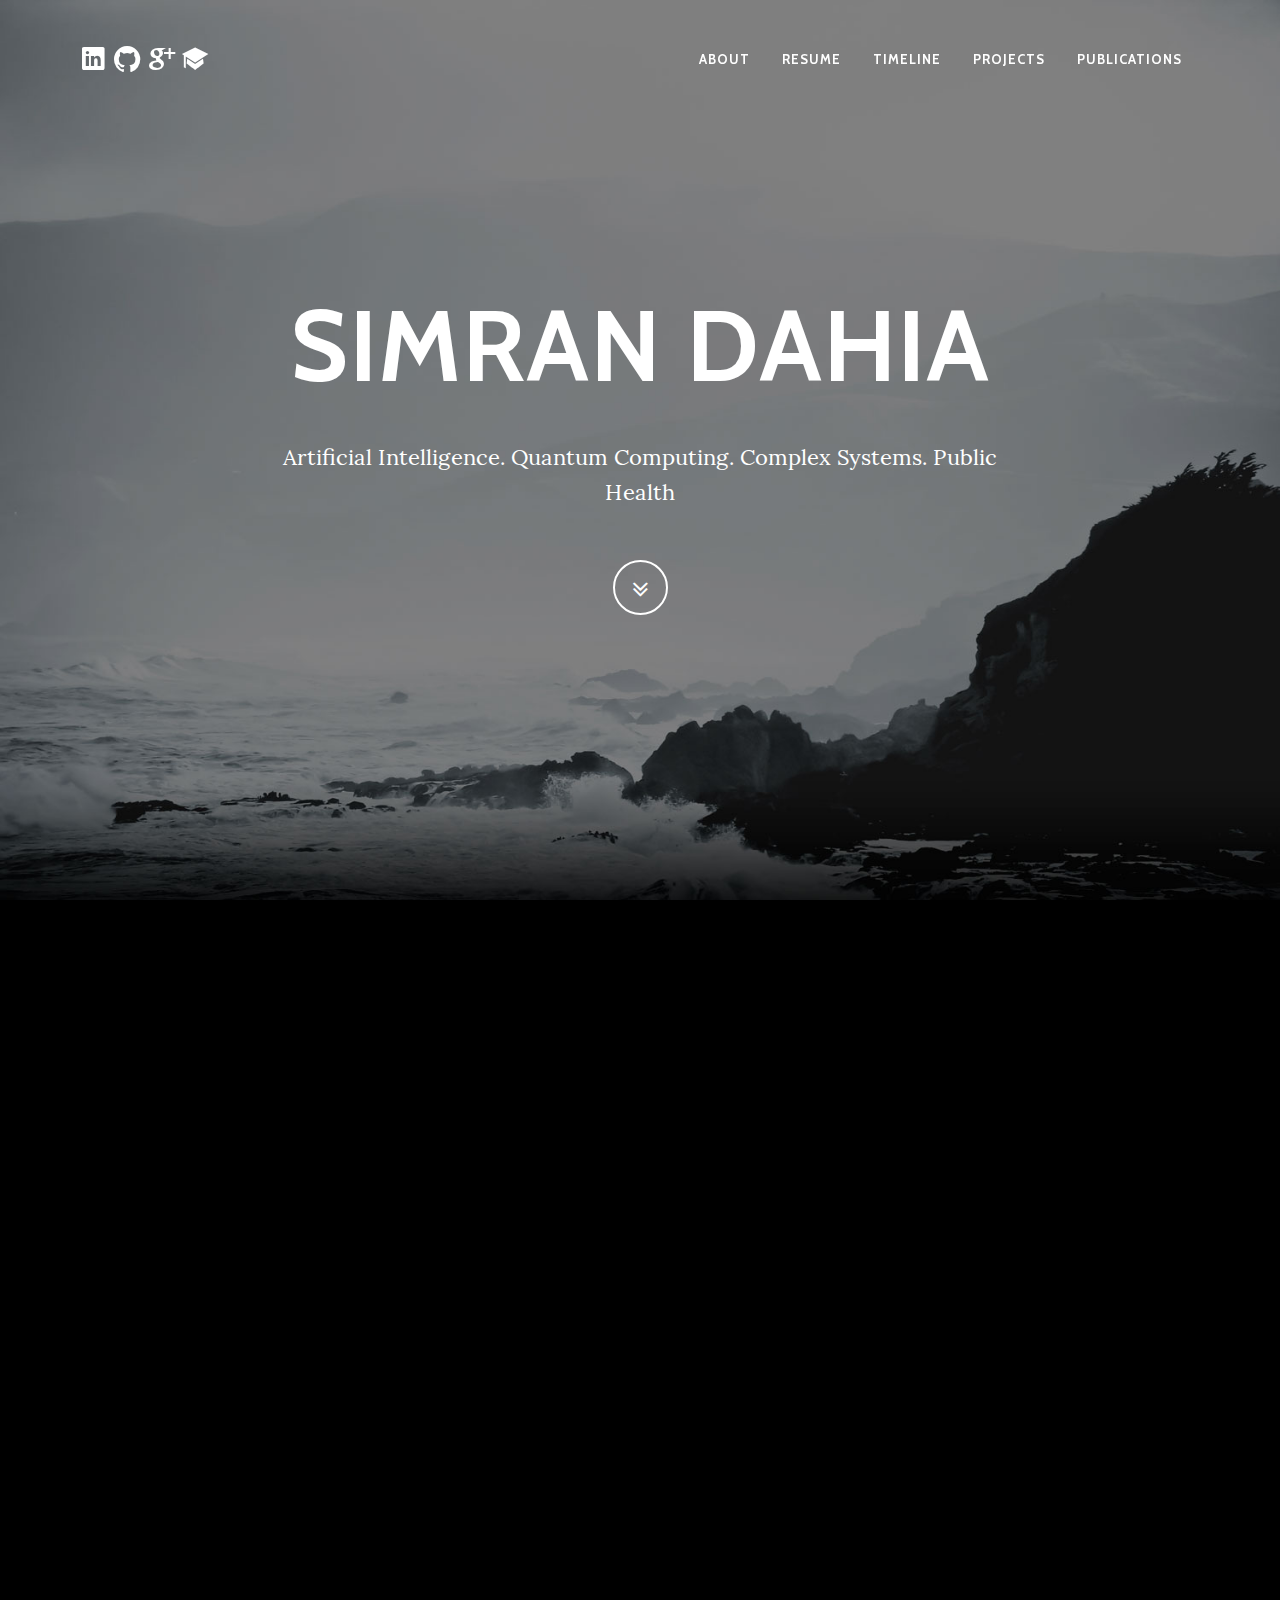
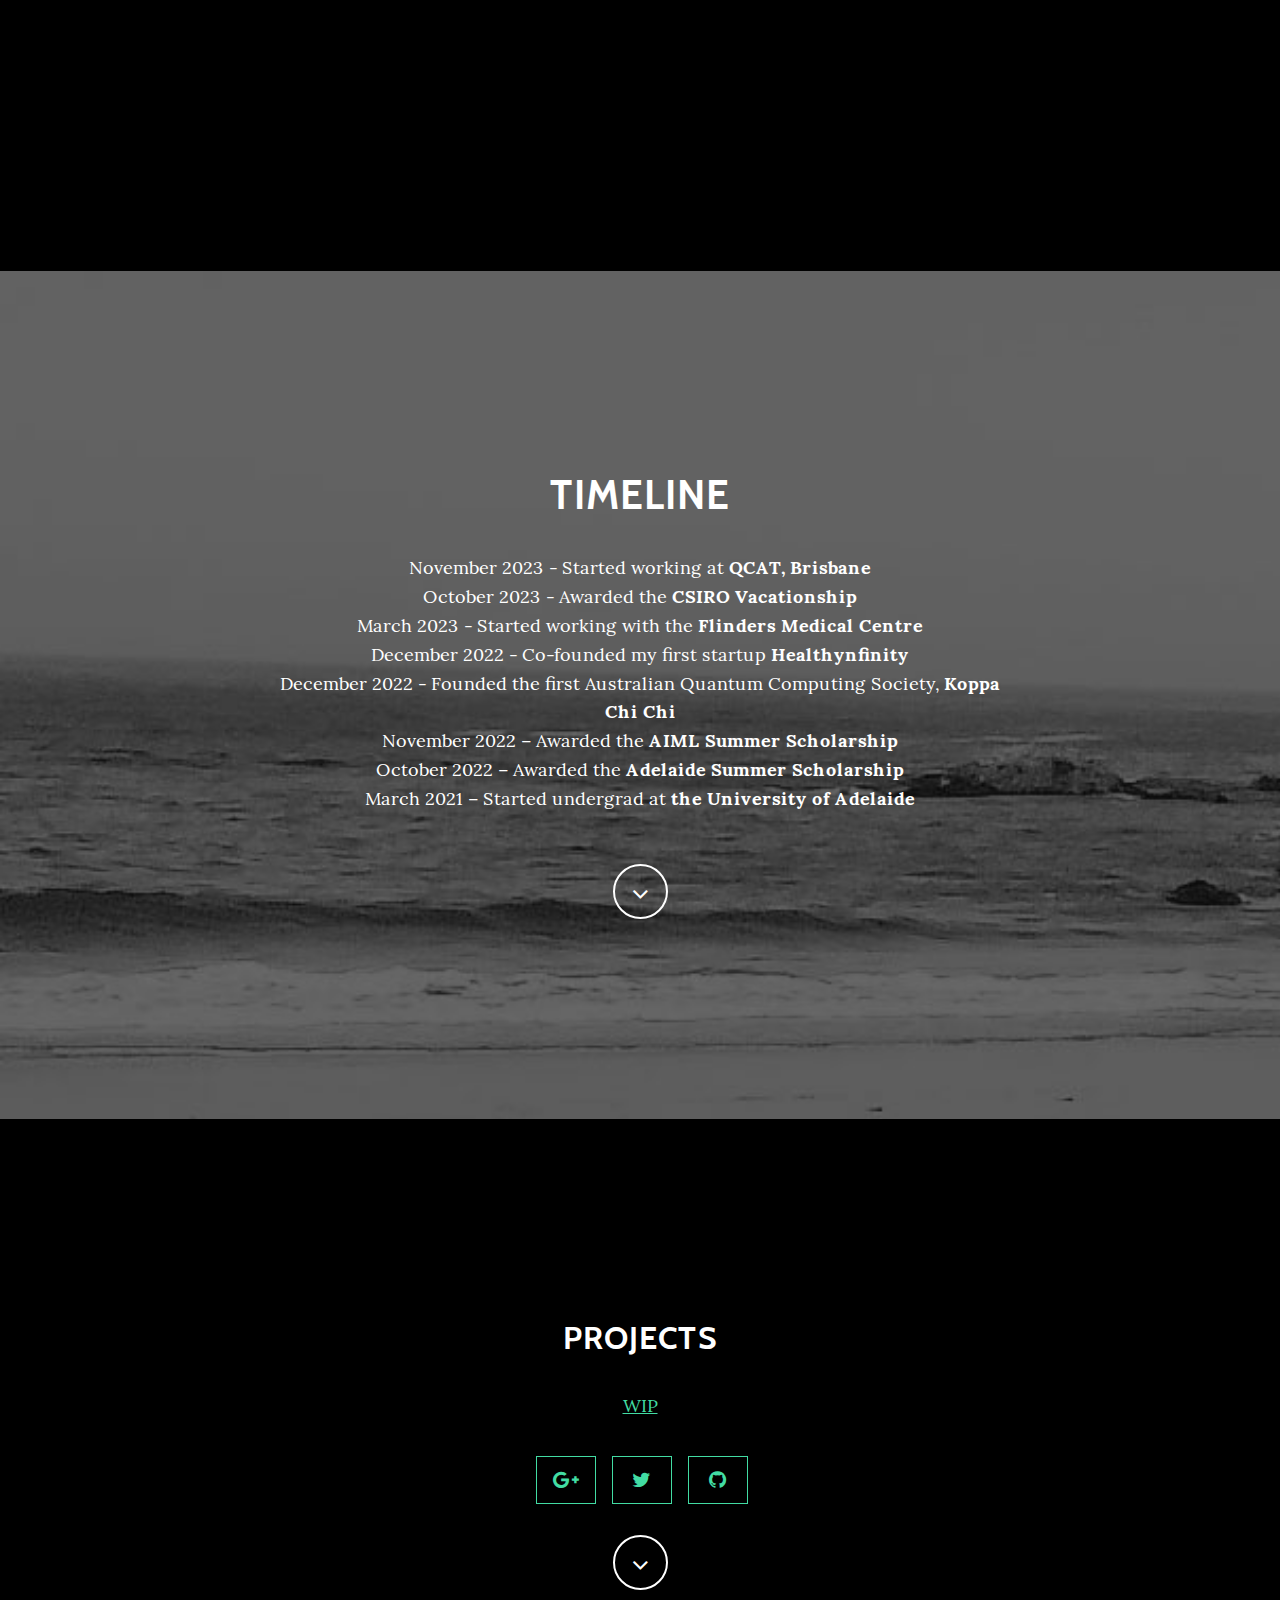
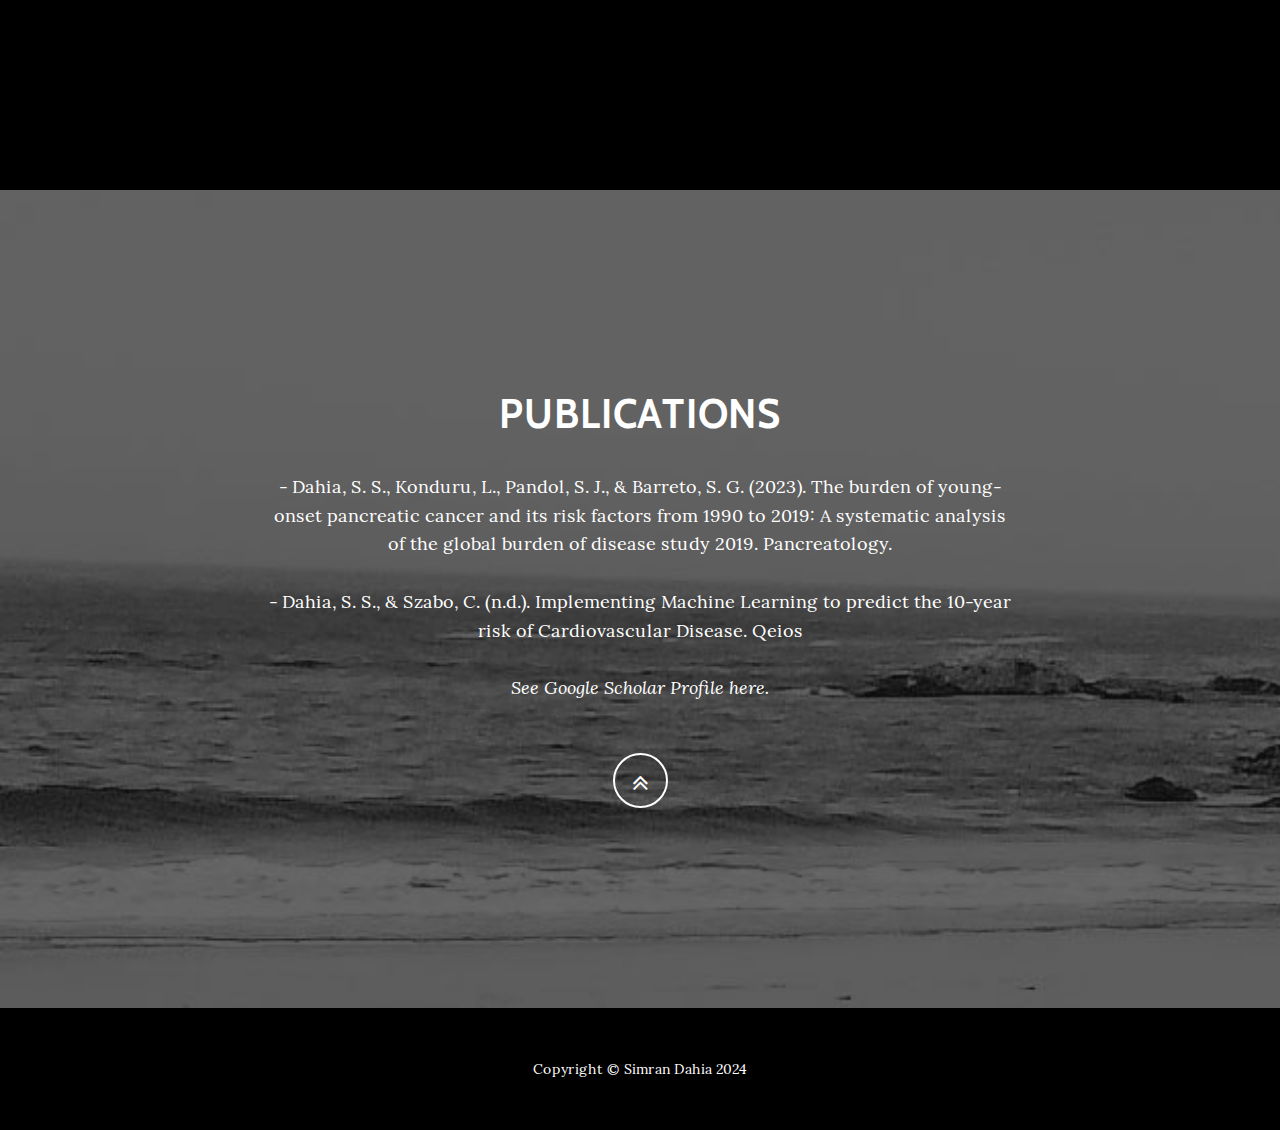
<file: index.html>
<!DOCTYPE html>
<html data-bs-theme="light" lang="en">

<head>
    <meta charset="utf-8">
    <meta name="viewport" content="width=device-width, initial-scale=1.0, shrink-to-fit=no">
    <title>Home - Brand</title>
    <link rel="stylesheet" href="assets/bootstrap/css/bootstrap.min.css">
    <link rel="stylesheet" href="assets/fonts/font-awesome.min.css">
    <link rel="stylesheet" href="assets/fonts/ionicons.min.css">
    <link rel="stylesheet" href="assets/css/styles.min.css">
</head>

<body id="page-top" data-bs-spy="scroll" data-bs-target="#mainNav" data-bs-offset="77">
    <nav class="navbar navbar-expand-md fixed-top navbar-light" id="mainNav">
        <div class="container">
            <button data-bs-toggle="collapse" class="navbar-toggler navbar-toggler-right"
                data-bs-target="#navbarResponsive" type="button" aria-controls="navbarResponsive" aria-expanded="false"
                aria-label="Toggle navigation" value="Menu">
                <i class="fa fa-bars"></i>
            </button>
            <div class="collapse navbar-collapse" id="navbarResponsive">
                    <i class="icon ion-social-linkedin animated" href="https://www.linkedin.com/in/simran-dahia-680233211/" style="font-size: 30px;padding: 0px;width: 25px;"></i>
                    <i class="icon ion-social-github animated" href="#download" style="font-size: 30px;padding: 7px;width: 25px;"></i>
                    <i class="icon ion-social-googleplus animated" href="#projects" style="font-size: 30px;padding: 17px;width: 25px;"></i>
                    <i class="icon ion-university animated" href="#download" style="font-size: 30px;padding: 16px;width: 25px;"></i>
                <ul class="navbar-nav ms-auto">
                    <li class="nav-item nav-link"><a class="nav-link active" href="#about"
                            style="font-size: 13px;">About</a></li>
                    <li class="nav-item nav-link"><a class="nav-link" href="#download"
                            style="font-size: 13px;">Resume</a></li>
                    <li class="nav-item nav-link"><a class="nav-link" href="#timeline"
                            style="font-size: 13px;">Timeline</a></li>
                    <li class="nav-item nav-link"><a class="nav-link" href="#projects"
                            style="font-size: 13px;">Projects</a></li>
                    <li class="nav-item nav-link"><a class="nav-link" href="#publications"
                            style="font-size: 13px;">Publications</a></li>
                    <!-- </ul><a class="active" href="#about" style="font-size: 13px;">publications</a><a href="#download" style="padding: 12px;margin: 5px;font-size: 13px;">timeline</a> -->
            </div>
        </div>
    </nav>
    <header class="masthead" style="background-image:url('assets/img/intro-bg.jpg');" id="top">
        <div class="intro-body">
            <div class="container">
                <div class="row">
                    <div class="col-lg-8 mx-auto">
                        <h1 class="pulse animated brand-heading">Simran Dahia</h1>
                        <p class="intro-text">Artificial Intelligence. Quantum Computing. Complex Systems. Public Health
                        </p><a class="btn btn-link btn-circle" role="button" href="#about"><i
                                class="fa fa-angle-double-down animated"></i></a>
                    </div>
                </div>
            </div>
        </div>
    </header>
    <section class="text-center content-section" id="about">
        <div class="container">
            <div class="row">
                <div class="col-lg-8 mx-auto" data-aos="fade-up">
                    <h2>About ME</h2>
                    <p data-aos="fade-up">Passionate researcher, currently pursuing a Bachelor of Computer Science
                        (Advanced) at the University of Adelaide.</p>
                    <p data-aos="fade-up">Based at the <a href="https://www.adelaide.edu.au/aiml/" target="_blank"
                            rel="noopener noreferrer">Australian Institute for Machine Learning</a> and the <a
                            href="https://set.adelaide.edu.au/computer-and-mathematical-sciences/">School of Computer
                            Science</a>-the University of Adelaide, my work delves into Quantum Computing, Artificial
                        Intelligence and Complex Systems, with a focus on applications in Public Health.
                        View my University Researcher Profile <a
                            href="https://researchers.adelaide.edu.au/profile/simranjeetsingh.dahia">here!</a></p>
                    <p></p>
                    <p data-aos="fade-up">Additionally, I'm actively engaged in projects at the <a
                            href="https://www.sahealth.sa.gov.au/wps/wcm/connect/public+content/sa+health+internet/services/hospitals/flinders+medical+centre/flinders+medical+centre">Flinders
                            Medical Centre</a>, aiming to bridge research with real-world impact.</p>
                    <p data-aos="fade">Currently interning at <a href="https://www.csiro.au">CSIRO</a> and Queensland
                        Centre for Advanced Technologies (<a
                            href="https://www.csiro.au/en/about/locations/state-locations/qld/pullenvale">QCAT</a>).</p>
                    <a class="btn btn-link btn-circle" role="button" href="#timeline"><i
                            class="fa fa-angle-down animated"></i></a>
                </div>
            </div>
        </div>
    </section>
    <section class="text-center download-section content-section" id="timeline"
        style="background-image:url('assets/img/downloads-bg.jpg');">
        <div class="container">
            <div class="col-lg-8 mx-auto">
                <h1>TIMELINE</h1>
                <p>November 2023 - Started working at&nbsp;<strong>QCAT, Brisbane</strong><br>October 2023 - Awarded
                    the&nbsp;<strong>CSIRO Vacationship</strong><br>March 2023 - Started working with
                    the&nbsp;<strong>Flinders Medical Centre</strong><br>December 2022 - Co-founded my first
                    startup&nbsp;<strong>Healthynfinity</strong><br>December 2022 - Founded the first Australian Quantum
                    Computing Society, <strong>Koppa Chi Chi</strong><br>November 2022 – Awarded the&nbsp;<strong>AIML
                        Summer Scholarship</strong><br>October 2022 – Awarded the&nbsp;<strong>Adelaide Summer
                        Scholarship</strong><br>March 2021 – Started undergrad at <strong>the University of
                        Adelaide</strong></p>
            </div>
        </div><a class="btn btn-link btn-circle" role="button" href="#projects"><i
                class="fa fa-angle-down animated"></i></a>
    </section>
    <section class="text-center content-section" id="projects">
        <div class="container">
            <div class="row">
                <div class="col-lg-8 mx-auto">
                    <h2>PROJECTS</h2>
                    <p><a href="#">WIP</a></p>
                    <ul class="list-inline banner-social-buttons">
                        <li class="list-inline-item">&nbsp;<button class="btn btn-primary btn-lg btn-default"
                                type="button"><i class="fa fa-google-plus fa-fw"></i></button></li>
                        <li class="list-inline-item">&nbsp;<button class="btn btn-primary btn-lg btn-default"
                                type="button"><i class="fa fa-twitter fa-fw"></i></button></li>
                        <li class="list-inline-item">&nbsp;<button class="btn btn-primary btn-lg btn-default"
                                type="button"><i class="fa fa-github fa-fw"></i></button></li>
                    </ul>
                    <a class="btn btn-link btn-circle" role="button" href="#publications"><i
                            class="fa fa-angle-down animated"></i></a>
                </div>
            </div>
        </div>
    </section>
    <section class="text-center download-section content-section" id="publications"
        style="background-image:url('assets/img/downloads-bg.jpg');">
        <div class="container">
            <div class="col-lg-8 mx-auto">
                <h1>Publications</h1>
                <p><em></em>- Dahia, S. S., Konduru, L., Pandol, S. J., &amp; Barreto, S. G. (2023). The burden of
                    young-onset pancreatic cancer and its risk factors from 1990 to 2019: A systematic analysis of the
                    global burden of disease study 2019. Pancreatology.<br><br>- Dahia, S. S., &amp; Szabo, C. (n.d.).
                    Implementing Machine Learning to predict the 10-year risk of Cardiovascular Disease.
                    Qeios<br><br><em>See Google Scholar Profile here.</em></p>
            </div>
        </div><a class="btn btn-link btn-circle" role="button" href="#top"><i
                class="fa fa-angle-double-up animated"></i></a>
    </section>
    <div class="article-list"></div>
    <div class="map-clean"></div>
    <footer>
        <div class="container text-center">
            <p>Copyright ©&nbsp;Simran Dahia 2024</p>
        </div>
    </footer>
    <script src="assets/bootstrap/js/bootstrap.min.js"></script>
    <script src="assets/js/script.min.js"></script>
</body>

</html>
</file>
<file: assets/css/styles.min.css>
@font-face {
	font-family: 'Cabin';
	src: url(../../assets/fonts/Cabin-0c7f64b9132c7de0c5eca5e0d747a6e6.woff2) format('woff2');
	font-weight: 700;
	font-style: normal;
	font-display: swap;
	unicode-range: U+0102-0103, U+0110-0111, U+0128-0129, U+0168-0169, U+01A0-01A1, U+01AF-01B0, U+0300-0301, U+0303-0304, U+0308-0309, U+0323, U+0329, U+1EA0-1EF9, U+20AB;
}

@font-face {
	font-family: 'Cabin';
	src: url(../../assets/fonts/Cabin-35114b4482ec062234bb27abe4860f6e.woff2) format('woff2');
	font-weight: 700;
	font-style: normal;
	font-display: swap;
	unicode-range: U+0100-02AF, U+0304, U+0308, U+0329, U+1E00-1E9F, U+1EF2-1EFF, U+2020, U+20A0-20AB, U+20AD-20CF, U+2113, U+2C60-2C7F, U+A720-A7FF;
}

@font-face {
	font-family: 'Cabin';
	src: url(../../assets/fonts/Cabin-29fc56ef175d69efcf83cd44ea539b00.woff2) format('woff2');
	font-weight: 700;
	font-style: normal;
	font-display: swap;
	unicode-range: U+0000-00FF, U+0131, U+0152-0153, U+02BB-02BC, U+02C6, U+02DA, U+02DC, U+0304, U+0308, U+0329, U+2000-206F, U+2074, U+20AC, U+2122, U+2191, U+2193, U+2212, U+2215, U+FEFF, U+FFFD;
}@font-face {
	font-family: 'Lora';
	src: url(../../assets/fonts/Lora-aed9fbd79f828b6a3bc681a6daa9c40c.woff2) format('woff2');
	font-weight: 400;
	font-style: italic;
	font-display: swap;
	unicode-range: U+0460-052F, U+1C80-1C88, U+20B4, U+2DE0-2DFF, U+A640-A69F, U+FE2E-FE2F;
}

@font-face {
	font-family: 'Lora';
	src: url(../../assets/fonts/Lora-2681d9b00889a8d919e2e381614d6215.woff2) format('woff2');
	font-weight: 400;
	font-style: italic;
	font-display: swap;
	unicode-range: U+0301, U+0400-045F, U+0490-0491, U+04B0-04B1, U+2116;
}

@font-face {
	font-family: 'Lora';
	src: url(../../assets/fonts/Lora-b54061e81b9be24928c9abc8de8da24b.woff2) format('woff2');
	font-weight: 400;
	font-style: italic;
	font-display: swap;
	unicode-range: U+0102-0103, U+0110-0111, U+0128-0129, U+0168-0169, U+01A0-01A1, U+01AF-01B0, U+0300-0301, U+0303-0304, U+0308-0309, U+0323, U+0329, U+1EA0-1EF9, U+20AB;
}

@font-face {
	font-family: 'Lora';
	src: url(../../assets/fonts/Lora-aa0e7dea99a966f3ca12d0f31eec46d9.woff2) format('woff2');
	font-weight: 400;
	font-style: italic;
	font-display: swap;
	unicode-range: U+0100-02AF, U+0304, U+0308, U+0329, U+1E00-1E9F, U+1EF2-1EFF, U+2020, U+20A0-20AB, U+20AD-20CF, U+2113, U+2C60-2C7F, U+A720-A7FF;
}

@font-face {
	font-family: 'Lora';
	src: url(../../assets/fonts/Lora-9e4b8c303e2f54c5a4c1cee722b56593.woff2) format('woff2');
	font-weight: 400;
	font-style: italic;
	font-display: swap;
	unicode-range: U+0000-00FF, U+0131, U+0152-0153, U+02BB-02BC, U+02C6, U+02DA, U+02DC, U+0304, U+0308, U+0329, U+2000-206F, U+2074, U+20AC, U+2122, U+2191, U+2193, U+2212, U+2215, U+FEFF, U+FFFD;
}

@font-face {
	font-family: 'Lora';
	src: url(../../assets/fonts/Lora-aed9fbd79f828b6a3bc681a6daa9c40c.woff2) format('woff2');
	font-weight: 700;
	font-style: italic;
	font-display: swap;
	unicode-range: U+0460-052F, U+1C80-1C88, U+20B4, U+2DE0-2DFF, U+A640-A69F, U+FE2E-FE2F;
}

@font-face {
	font-family: 'Lora';
	src: url(../../assets/fonts/Lora-2681d9b00889a8d919e2e381614d6215.woff2) format('woff2');
	font-weight: 700;
	font-style: italic;
	font-display: swap;
	unicode-range: U+0301, U+0400-045F, U+0490-0491, U+04B0-04B1, U+2116;
}

@font-face {
	font-family: 'Lora';
	src: url(../../assets/fonts/Lora-b54061e81b9be24928c9abc8de8da24b.woff2) format('woff2');
	font-weight: 700;
	font-style: italic;
	font-display: swap;
	unicode-range: U+0102-0103, U+0110-0111, U+0128-0129, U+0168-0169, U+01A0-01A1, U+01AF-01B0, U+0300-0301, U+0303-0304, U+0308-0309, U+0323, U+0329, U+1EA0-1EF9, U+20AB;
}

@font-face {
	font-family: 'Lora';
	src: url(../../assets/fonts/Lora-aa0e7dea99a966f3ca12d0f31eec46d9.woff2) format('woff2');
	font-weight: 700;
	font-style: italic;
	font-display: swap;
	unicode-range: U+0100-02AF, U+0304, U+0308, U+0329, U+1E00-1E9F, U+1EF2-1EFF, U+2020, U+20A0-20AB, U+20AD-20CF, U+2113, U+2C60-2C7F, U+A720-A7FF;
}

@font-face {
	font-family: 'Lora';
	src: url(../../assets/fonts/Lora-9e4b8c303e2f54c5a4c1cee722b56593.woff2) format('woff2');
	font-weight: 700;
	font-style: italic;
	font-display: swap;
	unicode-range: U+0000-00FF, U+0131, U+0152-0153, U+02BB-02BC, U+02C6, U+02DA, U+02DC, U+0304, U+0308, U+0329, U+2000-206F, U+2074, U+20AC, U+2122, U+2191, U+2193, U+2212, U+2215, U+FEFF, U+FFFD;
}

@font-face {
	font-family: 'Lora';
	src: url(../../assets/fonts/Lora-e1ffcc2d7af17d90bbc852d76ddffb75.woff2) format('woff2');
	font-weight: 400;
	font-style: normal;
	font-display: swap;
	unicode-range: U+0460-052F, U+1C80-1C88, U+20B4, U+2DE0-2DFF, U+A640-A69F, U+FE2E-FE2F;
}

@font-face {
	font-family: 'Lora';
	src: url(../../assets/fonts/Lora-0e03e1686b750a295e07cf8f26638a93.woff2) format('woff2');
	font-weight: 400;
	font-style: normal;
	font-display: swap;
	unicode-range: U+0301, U+0400-045F, U+0490-0491, U+04B0-04B1, U+2116;
}

@font-face {
	font-family: 'Lora';
	src: url(../../assets/fonts/Lora-5f95665d6784461ec8c59da1bb9b4c41.woff2) format('woff2');
	font-weight: 400;
	font-style: normal;
	font-display: swap;
	unicode-range: U+0102-0103, U+0110-0111, U+0128-0129, U+0168-0169, U+01A0-01A1, U+01AF-01B0, U+0300-0301, U+0303-0304, U+0308-0309, U+0323, U+0329, U+1EA0-1EF9, U+20AB;
}

@font-face {
	font-family: 'Lora';
	src: url(../../assets/fonts/Lora-2d0d6114b25564a2e6f2ca8ab284c49b.woff2) format('woff2');
	font-weight: 400;
	font-style: normal;
	font-display: swap;
	unicode-range: U+0100-02AF, U+0304, U+0308, U+0329, U+1E00-1E9F, U+1EF2-1EFF, U+2020, U+20A0-20AB, U+20AD-20CF, U+2113, U+2C60-2C7F, U+A720-A7FF;
}

@font-face {
	font-family: 'Lora';
	src: url(../../assets/fonts/Lora-904c1b7e0f3c5819a9a6e0485e9082c0.woff2) format('woff2');
	font-weight: 400;
	font-style: normal;
	font-display: swap;
	unicode-range: U+0000-00FF, U+0131, U+0152-0153, U+02BB-02BC, U+02C6, U+02DA, U+02DC, U+0304, U+0308, U+0329, U+2000-206F, U+2074, U+20AC, U+2122, U+2191, U+2193, U+2212, U+2215, U+FEFF, U+FFFD;
}

@font-face {
	font-family: 'Lora';
	src: url(../../assets/fonts/Lora-e1ffcc2d7af17d90bbc852d76ddffb75.woff2) format('woff2');
	font-weight: 700;
	font-style: normal;
	font-display: swap;
	unicode-range: U+0460-052F, U+1C80-1C88, U+20B4, U+2DE0-2DFF, U+A640-A69F, U+FE2E-FE2F;
}

@font-face {
	font-family: 'Lora';
	src: url(../../assets/fonts/Lora-0e03e1686b750a295e07cf8f26638a93.woff2) format('woff2');
	font-weight: 700;
	font-style: normal;
	font-display: swap;
	unicode-range: U+0301, U+0400-045F, U+0490-0491, U+04B0-04B1, U+2116;
}

@font-face {
	font-family: 'Lora';
	src: url(../../assets/fonts/Lora-5f95665d6784461ec8c59da1bb9b4c41.woff2) format('woff2');
	font-weight: 700;
	font-style: normal;
	font-display: swap;
	unicode-range: U+0102-0103, U+0110-0111, U+0128-0129, U+0168-0169, U+01A0-01A1, U+01AF-01B0, U+0300-0301, U+0303-0304, U+0308-0309, U+0323, U+0329, U+1EA0-1EF9, U+20AB;
}

@font-face {
	font-family: 'Lora';
	src: url(../../assets/fonts/Lora-2d0d6114b25564a2e6f2ca8ab284c49b.woff2) format('woff2');
	font-weight: 700;
	font-style: normal;
	font-display: swap;
	unicode-range: U+0100-02AF, U+0304, U+0308, U+0329, U+1E00-1E9F, U+1EF2-1EFF, U+2020, U+20A0-20AB, U+20AD-20CF, U+2113, U+2C60-2C7F, U+A720-A7FF;
}

@font-face {
	font-family: 'Lora';
	src: url(../../assets/fonts/Lora-904c1b7e0f3c5819a9a6e0485e9082c0.woff2) format('woff2');
	font-weight: 700;
	font-style: normal;
	font-display: swap;
	unicode-range: U+0000-00FF, U+0131, U+0152-0153, U+02BB-02BC, U+02C6, U+02DA, U+02DC, U+0304, U+0308, U+0329, U+2000-206F, U+2074, U+20AC, U+2122, U+2191, U+2193, U+2212, U+2215, U+FEFF, U+FFFD;
}/* AOS version 2.1.1 */

[data-aos][data-aos][data-aos-duration='50'], body[data-aos-duration='50'] [data-aos] {
  transition-duration: 50ms;
}

[data-aos][data-aos][data-aos-delay='50'], body[data-aos-delay='50'] [data-aos] {
  transition-delay: 0;
}

[data-aos][data-aos][data-aos-delay='50'].aos-animate, body[data-aos-delay='50'] [data-aos].aos-animate {
  transition-delay: 50ms;
}

[data-aos][data-aos][data-aos-duration='100'], body[data-aos-duration='100'] [data-aos] {
  transition-duration: .1s;
}

[data-aos][data-aos][data-aos-delay='100'], body[data-aos-delay='100'] [data-aos] {
  transition-delay: 0;
}

[data-aos][data-aos][data-aos-delay='100'].aos-animate, body[data-aos-delay='100'] [data-aos].aos-animate {
  transition-delay: .1s;
}

[data-aos][data-aos][data-aos-duration='150'], body[data-aos-duration='150'] [data-aos] {
  transition-duration: .15s;
}

[data-aos][data-aos][data-aos-delay='150'], body[data-aos-delay='150'] [data-aos] {
  transition-delay: 0;
}

[data-aos][data-aos][data-aos-delay='150'].aos-animate, body[data-aos-delay='150'] [data-aos].aos-animate {
  transition-delay: .15s;
}

[data-aos][data-aos][data-aos-duration='200'], body[data-aos-duration='200'] [data-aos] {
  transition-duration: .2s;
}

[data-aos][data-aos][data-aos-delay='200'], body[data-aos-delay='200'] [data-aos] {
  transition-delay: 0;
}

[data-aos][data-aos][data-aos-delay='200'].aos-animate, body[data-aos-delay='200'] [data-aos].aos-animate {
  transition-delay: .2s;
}

[data-aos][data-aos][data-aos-duration='250'], body[data-aos-duration='250'] [data-aos] {
  transition-duration: .25s;
}

[data-aos][data-aos][data-aos-delay='250'], body[data-aos-delay='250'] [data-aos] {
  transition-delay: 0;
}

[data-aos][data-aos][data-aos-delay='250'].aos-animate, body[data-aos-delay='250'] [data-aos].aos-animate {
  transition-delay: .25s;
}

[data-aos][data-aos][data-aos-duration='300'], body[data-aos-duration='300'] [data-aos] {
  transition-duration: .3s;
}

[data-aos][data-aos][data-aos-delay='300'], body[data-aos-delay='300'] [data-aos] {
  transition-delay: 0;
}

[data-aos][data-aos][data-aos-delay='300'].aos-animate, body[data-aos-delay='300'] [data-aos].aos-animate {
  transition-delay: .3s;
}

[data-aos][data-aos][data-aos-duration='350'], body[data-aos-duration='350'] [data-aos] {
  transition-duration: .35s;
}

[data-aos][data-aos][data-aos-delay='350'], body[data-aos-delay='350'] [data-aos] {
  transition-delay: 0;
}

[data-aos][data-aos][data-aos-delay='350'].aos-animate, body[data-aos-delay='350'] [data-aos].aos-animate {
  transition-delay: .35s;
}

[data-aos][data-aos][data-aos-duration='400'], body[data-aos-duration='400'] [data-aos] {
  transition-duration: .4s;
}

[data-aos][data-aos][data-aos-delay='400'], body[data-aos-delay='400'] [data-aos] {
  transition-delay: 0;
}

[data-aos][data-aos][data-aos-delay='400'].aos-animate, body[data-aos-delay='400'] [data-aos].aos-animate {
  transition-delay: .4s;
}

[data-aos][data-aos][data-aos-duration='450'], body[data-aos-duration='450'] [data-aos] {
  transition-duration: .45s;
}

[data-aos][data-aos][data-aos-delay='450'], body[data-aos-delay='450'] [data-aos] {
  transition-delay: 0;
}

[data-aos][data-aos][data-aos-delay='450'].aos-animate, body[data-aos-delay='450'] [data-aos].aos-animate {
  transition-delay: .45s;
}

[data-aos][data-aos][data-aos-duration='500'], body[data-aos-duration='500'] [data-aos] {
  transition-duration: .5s;
}

[data-aos][data-aos][data-aos-delay='500'], body[data-aos-delay='500'] [data-aos] {
  transition-delay: 0;
}

[data-aos][data-aos][data-aos-delay='500'].aos-animate, body[data-aos-delay='500'] [data-aos].aos-animate {
  transition-delay: .5s;
}

[data-aos][data-aos][data-aos-duration='550'], body[data-aos-duration='550'] [data-aos] {
  transition-duration: .55s;
}

[data-aos][data-aos][data-aos-delay='550'], body[data-aos-delay='550'] [data-aos] {
  transition-delay: 0;
}

[data-aos][data-aos][data-aos-delay='550'].aos-animate, body[data-aos-delay='550'] [data-aos].aos-animate {
  transition-delay: .55s;
}

[data-aos][data-aos][data-aos-duration='600'], body[data-aos-duration='600'] [data-aos] {
  transition-duration: .6s;
}

[data-aos][data-aos][data-aos-delay='600'], body[data-aos-delay='600'] [data-aos] {
  transition-delay: 0;
}

[data-aos][data-aos][data-aos-delay='600'].aos-animate, body[data-aos-delay='600'] [data-aos].aos-animate {
  transition-delay: .6s;
}

[data-aos][data-aos][data-aos-duration='650'], body[data-aos-duration='650'] [data-aos] {
  transition-duration: .65s;
}

[data-aos][data-aos][data-aos-delay='650'], body[data-aos-delay='650'] [data-aos] {
  transition-delay: 0;
}

[data-aos][data-aos][data-aos-delay='650'].aos-animate, body[data-aos-delay='650'] [data-aos].aos-animate {
  transition-delay: .65s;
}

[data-aos][data-aos][data-aos-duration='700'], body[data-aos-duration='700'] [data-aos] {
  transition-duration: .7s;
}

[data-aos][data-aos][data-aos-delay='700'], body[data-aos-delay='700'] [data-aos] {
  transition-delay: 0;
}

[data-aos][data-aos][data-aos-delay='700'].aos-animate, body[data-aos-delay='700'] [data-aos].aos-animate {
  transition-delay: .7s;
}

[data-aos][data-aos][data-aos-duration='750'], body[data-aos-duration='750'] [data-aos] {
  transition-duration: .75s;
}

[data-aos][data-aos][data-aos-delay='750'], body[data-aos-delay='750'] [data-aos] {
  transition-delay: 0;
}

[data-aos][data-aos][data-aos-delay='750'].aos-animate, body[data-aos-delay='750'] [data-aos].aos-animate {
  transition-delay: .75s;
}

[data-aos][data-aos][data-aos-duration='800'], body[data-aos-duration='800'] [data-aos] {
  transition-duration: .8s;
}

[data-aos][data-aos][data-aos-delay='800'], body[data-aos-delay='800'] [data-aos] {
  transition-delay: 0;
}

[data-aos][data-aos][data-aos-delay='800'].aos-animate, body[data-aos-delay='800'] [data-aos].aos-animate {
  transition-delay: .8s;
}

[data-aos][data-aos][data-aos-duration='850'], body[data-aos-duration='850'] [data-aos] {
  transition-duration: .85s;
}

[data-aos][data-aos][data-aos-delay='850'], body[data-aos-delay='850'] [data-aos] {
  transition-delay: 0;
}

[data-aos][data-aos][data-aos-delay='850'].aos-animate, body[data-aos-delay='850'] [data-aos].aos-animate {
  transition-delay: .85s;
}

[data-aos][data-aos][data-aos-duration='900'], body[data-aos-duration='900'] [data-aos] {
  transition-duration: .9s;
}

[data-aos][data-aos][data-aos-delay='900'], body[data-aos-delay='900'] [data-aos] {
  transition-delay: 0;
}

[data-aos][data-aos][data-aos-delay='900'].aos-animate, body[data-aos-delay='900'] [data-aos].aos-animate {
  transition-delay: .9s;
}

[data-aos][data-aos][data-aos-duration='950'], body[data-aos-duration='950'] [data-aos] {
  transition-duration: .95s;
}

[data-aos][data-aos][data-aos-delay='950'], body[data-aos-delay='950'] [data-aos] {
  transition-delay: 0;
}

[data-aos][data-aos][data-aos-delay='950'].aos-animate, body[data-aos-delay='950'] [data-aos].aos-animate {
  transition-delay: .95s;
}

[data-aos][data-aos][data-aos-duration='1000'], body[data-aos-duration='1000'] [data-aos] {
  transition-duration: 1s;
}

[data-aos][data-aos][data-aos-delay='1000'], body[data-aos-delay='1000'] [data-aos] {
  transition-delay: 0;
}

[data-aos][data-aos][data-aos-delay='1000'].aos-animate, body[data-aos-delay='1000'] [data-aos].aos-animate {
  transition-delay: 1s;
}

[data-aos][data-aos][data-aos-duration='1050'], body[data-aos-duration='1050'] [data-aos] {
  transition-duration: 1.05s;
}

[data-aos][data-aos][data-aos-delay='1050'], body[data-aos-delay='1050'] [data-aos] {
  transition-delay: 0;
}

[data-aos][data-aos][data-aos-delay='1050'].aos-animate, body[data-aos-delay='1050'] [data-aos].aos-animate {
  transition-delay: 1.05s;
}

[data-aos][data-aos][data-aos-duration='1100'], body[data-aos-duration='1100'] [data-aos] {
  transition-duration: 1.1s;
}

[data-aos][data-aos][data-aos-delay='1100'], body[data-aos-delay='1100'] [data-aos] {
  transition-delay: 0;
}

[data-aos][data-aos][data-aos-delay='1100'].aos-animate, body[data-aos-delay='1100'] [data-aos].aos-animate {
  transition-delay: 1.1s;
}

[data-aos][data-aos][data-aos-duration='1150'], body[data-aos-duration='1150'] [data-aos] {
  transition-duration: 1.15s;
}

[data-aos][data-aos][data-aos-delay='1150'], body[data-aos-delay='1150'] [data-aos] {
  transition-delay: 0;
}

[data-aos][data-aos][data-aos-delay='1150'].aos-animate, body[data-aos-delay='1150'] [data-aos].aos-animate {
  transition-delay: 1.15s;
}

[data-aos][data-aos][data-aos-duration='1200'], body[data-aos-duration='1200'] [data-aos] {
  transition-duration: 1.2s;
}

[data-aos][data-aos][data-aos-delay='1200'], body[data-aos-delay='1200'] [data-aos] {
  transition-delay: 0;
}

[data-aos][data-aos][data-aos-delay='1200'].aos-animate, body[data-aos-delay='1200'] [data-aos].aos-animate {
  transition-delay: 1.2s;
}

[data-aos][data-aos][data-aos-duration='1250'], body[data-aos-duration='1250'] [data-aos] {
  transition-duration: 1.25s;
}

[data-aos][data-aos][data-aos-delay='1250'], body[data-aos-delay='1250'] [data-aos] {
  transition-delay: 0;
}

[data-aos][data-aos][data-aos-delay='1250'].aos-animate, body[data-aos-delay='1250'] [data-aos].aos-animate {
  transition-delay: 1.25s;
}

[data-aos][data-aos][data-aos-duration='1300'], body[data-aos-duration='1300'] [data-aos] {
  transition-duration: 1.3s;
}

[data-aos][data-aos][data-aos-delay='1300'], body[data-aos-delay='1300'] [data-aos] {
  transition-delay: 0;
}

[data-aos][data-aos][data-aos-delay='1300'].aos-animate, body[data-aos-delay='1300'] [data-aos].aos-animate {
  transition-delay: 1.3s;
}

[data-aos][data-aos][data-aos-duration='1350'], body[data-aos-duration='1350'] [data-aos] {
  transition-duration: 1.35s;
}

[data-aos][data-aos][data-aos-delay='1350'], body[data-aos-delay='1350'] [data-aos] {
  transition-delay: 0;
}

[data-aos][data-aos][data-aos-delay='1350'].aos-animate, body[data-aos-delay='1350'] [data-aos].aos-animate {
  transition-delay: 1.35s;
}

[data-aos][data-aos][data-aos-duration='1400'], body[data-aos-duration='1400'] [data-aos] {
  transition-duration: 1.4s;
}

[data-aos][data-aos][data-aos-delay='1400'], body[data-aos-delay='1400'] [data-aos] {
  transition-delay: 0;
}

[data-aos][data-aos][data-aos-delay='1400'].aos-animate, body[data-aos-delay='1400'] [data-aos].aos-animate {
  transition-delay: 1.4s;
}

[data-aos][data-aos][data-aos-duration='1450'], body[data-aos-duration='1450'] [data-aos] {
  transition-duration: 1.45s;
}

[data-aos][data-aos][data-aos-delay='1450'], body[data-aos-delay='1450'] [data-aos] {
  transition-delay: 0;
}

[data-aos][data-aos][data-aos-delay='1450'].aos-animate, body[data-aos-delay='1450'] [data-aos].aos-animate {
  transition-delay: 1.45s;
}

[data-aos][data-aos][data-aos-duration='1500'], body[data-aos-duration='1500'] [data-aos] {
  transition-duration: 1.5s;
}

[data-aos][data-aos][data-aos-delay='1500'], body[data-aos-delay='1500'] [data-aos] {
  transition-delay: 0;
}

[data-aos][data-aos][data-aos-delay='1500'].aos-animate, body[data-aos-delay='1500'] [data-aos].aos-animate {
  transition-delay: 1.5s;
}

[data-aos][data-aos][data-aos-duration='1550'], body[data-aos-duration='1550'] [data-aos] {
  transition-duration: 1.55s;
}

[data-aos][data-aos][data-aos-delay='1550'], body[data-aos-delay='1550'] [data-aos] {
  transition-delay: 0;
}

[data-aos][data-aos][data-aos-delay='1550'].aos-animate, body[data-aos-delay='1550'] [data-aos].aos-animate {
  transition-delay: 1.55s;
}

[data-aos][data-aos][data-aos-duration='1600'], body[data-aos-duration='1600'] [data-aos] {
  transition-duration: 1.6s;
}

[data-aos][data-aos][data-aos-delay='1600'], body[data-aos-delay='1600'] [data-aos] {
  transition-delay: 0;
}

[data-aos][data-aos][data-aos-delay='1600'].aos-animate, body[data-aos-delay='1600'] [data-aos].aos-animate {
  transition-delay: 1.6s;
}

[data-aos][data-aos][data-aos-duration='1650'], body[data-aos-duration='1650'] [data-aos] {
  transition-duration: 1.65s;
}

[data-aos][data-aos][data-aos-delay='1650'], body[data-aos-delay='1650'] [data-aos] {
  transition-delay: 0;
}

[data-aos][data-aos][data-aos-delay='1650'].aos-animate, body[data-aos-delay='1650'] [data-aos].aos-animate {
  transition-delay: 1.65s;
}

[data-aos][data-aos][data-aos-duration='1700'], body[data-aos-duration='1700'] [data-aos] {
  transition-duration: 1.7s;
}

[data-aos][data-aos][data-aos-delay='1700'], body[data-aos-delay='1700'] [data-aos] {
  transition-delay: 0;
}

[data-aos][data-aos][data-aos-delay='1700'].aos-animate, body[data-aos-delay='1700'] [data-aos].aos-animate {
  transition-delay: 1.7s;
}

[data-aos][data-aos][data-aos-duration='1750'], body[data-aos-duration='1750'] [data-aos] {
  transition-duration: 1.75s;
}

[data-aos][data-aos][data-aos-delay='1750'], body[data-aos-delay='1750'] [data-aos] {
  transition-delay: 0;
}

[data-aos][data-aos][data-aos-delay='1750'].aos-animate, body[data-aos-delay='1750'] [data-aos].aos-animate {
  transition-delay: 1.75s;
}

[data-aos][data-aos][data-aos-duration='1800'], body[data-aos-duration='1800'] [data-aos] {
  transition-duration: 1.8s;
}

[data-aos][data-aos][data-aos-delay='1800'], body[data-aos-delay='1800'] [data-aos] {
  transition-delay: 0;
}

[data-aos][data-aos][data-aos-delay='1800'].aos-animate, body[data-aos-delay='1800'] [data-aos].aos-animate {
  transition-delay: 1.8s;
}

[data-aos][data-aos][data-aos-duration='1850'], body[data-aos-duration='1850'] [data-aos] {
  transition-duration: 1.85s;
}

[data-aos][data-aos][data-aos-delay='1850'], body[data-aos-delay='1850'] [data-aos] {
  transition-delay: 0;
}

[data-aos][data-aos][data-aos-delay='1850'].aos-animate, body[data-aos-delay='1850'] [data-aos].aos-animate {
  transition-delay: 1.85s;
}

[data-aos][data-aos][data-aos-duration='1900'], body[data-aos-duration='1900'] [data-aos] {
  transition-duration: 1.9s;
}

[data-aos][data-aos][data-aos-delay='1900'], body[data-aos-delay='1900'] [data-aos] {
  transition-delay: 0;
}

[data-aos][data-aos][data-aos-delay='1900'].aos-animate, body[data-aos-delay='1900'] [data-aos].aos-animate {
  transition-delay: 1.9s;
}

[data-aos][data-aos][data-aos-duration='1950'], body[data-aos-duration='1950'] [data-aos] {
  transition-duration: 1.95s;
}

[data-aos][data-aos][data-aos-delay='1950'], body[data-aos-delay='1950'] [data-aos] {
  transition-delay: 0;
}

[data-aos][data-aos][data-aos-delay='1950'].aos-animate, body[data-aos-delay='1950'] [data-aos].aos-animate {
  transition-delay: 1.95s;
}

[data-aos][data-aos][data-aos-duration='2000'], body[data-aos-duration='2000'] [data-aos] {
  transition-duration: 2s;
}

[data-aos][data-aos][data-aos-delay='2000'], body[data-aos-delay='2000'] [data-aos] {
  transition-delay: 0;
}

[data-aos][data-aos][data-aos-delay='2000'].aos-animate, body[data-aos-delay='2000'] [data-aos].aos-animate {
  transition-delay: 2s;
}

[data-aos][data-aos][data-aos-duration='2050'], body[data-aos-duration='2050'] [data-aos] {
  transition-duration: 2.05s;
}

[data-aos][data-aos][data-aos-delay='2050'], body[data-aos-delay='2050'] [data-aos] {
  transition-delay: 0;
}

[data-aos][data-aos][data-aos-delay='2050'].aos-animate, body[data-aos-delay='2050'] [data-aos].aos-animate {
  transition-delay: 2.05s;
}

[data-aos][data-aos][data-aos-duration='2100'], body[data-aos-duration='2100'] [data-aos] {
  transition-duration: 2.1s;
}

[data-aos][data-aos][data-aos-delay='2100'], body[data-aos-delay='2100'] [data-aos] {
  transition-delay: 0;
}

[data-aos][data-aos][data-aos-delay='2100'].aos-animate, body[data-aos-delay='2100'] [data-aos].aos-animate {
  transition-delay: 2.1s;
}

[data-aos][data-aos][data-aos-duration='2150'], body[data-aos-duration='2150'] [data-aos] {
  transition-duration: 2.15s;
}

[data-aos][data-aos][data-aos-delay='2150'], body[data-aos-delay='2150'] [data-aos] {
  transition-delay: 0;
}

[data-aos][data-aos][data-aos-delay='2150'].aos-animate, body[data-aos-delay='2150'] [data-aos].aos-animate {
  transition-delay: 2.15s;
}

[data-aos][data-aos][data-aos-duration='2200'], body[data-aos-duration='2200'] [data-aos] {
  transition-duration: 2.2s;
}

[data-aos][data-aos][data-aos-delay='2200'], body[data-aos-delay='2200'] [data-aos] {
  transition-delay: 0;
}

[data-aos][data-aos][data-aos-delay='2200'].aos-animate, body[data-aos-delay='2200'] [data-aos].aos-animate {
  transition-delay: 2.2s;
}

[data-aos][data-aos][data-aos-duration='2250'], body[data-aos-duration='2250'] [data-aos] {
  transition-duration: 2.25s;
}

[data-aos][data-aos][data-aos-delay='2250'], body[data-aos-delay='2250'] [data-aos] {
  transition-delay: 0;
}

[data-aos][data-aos][data-aos-delay='2250'].aos-animate, body[data-aos-delay='2250'] [data-aos].aos-animate {
  transition-delay: 2.25s;
}

[data-aos][data-aos][data-aos-duration='2300'], body[data-aos-duration='2300'] [data-aos] {
  transition-duration: 2.3s;
}

[data-aos][data-aos][data-aos-delay='2300'], body[data-aos-delay='2300'] [data-aos] {
  transition-delay: 0;
}

[data-aos][data-aos][data-aos-delay='2300'].aos-animate, body[data-aos-delay='2300'] [data-aos].aos-animate {
  transition-delay: 2.3s;
}

[data-aos][data-aos][data-aos-duration='2350'], body[data-aos-duration='2350'] [data-aos] {
  transition-duration: 2.35s;
}

[data-aos][data-aos][data-aos-delay='2350'], body[data-aos-delay='2350'] [data-aos] {
  transition-delay: 0;
}

[data-aos][data-aos][data-aos-delay='2350'].aos-animate, body[data-aos-delay='2350'] [data-aos].aos-animate {
  transition-delay: 2.35s;
}

[data-aos][data-aos][data-aos-duration='2400'], body[data-aos-duration='2400'] [data-aos] {
  transition-duration: 2.4s;
}

[data-aos][data-aos][data-aos-delay='2400'], body[data-aos-delay='2400'] [data-aos] {
  transition-delay: 0;
}

[data-aos][data-aos][data-aos-delay='2400'].aos-animate, body[data-aos-delay='2400'] [data-aos].aos-animate {
  transition-delay: 2.4s;
}

[data-aos][data-aos][data-aos-duration='2450'], body[data-aos-duration='2450'] [data-aos] {
  transition-duration: 2.45s;
}

[data-aos][data-aos][data-aos-delay='2450'], body[data-aos-delay='2450'] [data-aos] {
  transition-delay: 0;
}

[data-aos][data-aos][data-aos-delay='2450'].aos-animate, body[data-aos-delay='2450'] [data-aos].aos-animate {
  transition-delay: 2.45s;
}

[data-aos][data-aos][data-aos-duration='2500'], body[data-aos-duration='2500'] [data-aos] {
  transition-duration: 2.5s;
}

[data-aos][data-aos][data-aos-delay='2500'], body[data-aos-delay='2500'] [data-aos] {
  transition-delay: 0;
}

[data-aos][data-aos][data-aos-delay='2500'].aos-animate, body[data-aos-delay='2500'] [data-aos].aos-animate {
  transition-delay: 2.5s;
}

[data-aos][data-aos][data-aos-duration='2550'], body[data-aos-duration='2550'] [data-aos] {
  transition-duration: 2.55s;
}

[data-aos][data-aos][data-aos-delay='2550'], body[data-aos-delay='2550'] [data-aos] {
  transition-delay: 0;
}

[data-aos][data-aos][data-aos-delay='2550'].aos-animate, body[data-aos-delay='2550'] [data-aos].aos-animate {
  transition-delay: 2.55s;
}

[data-aos][data-aos][data-aos-duration='2600'], body[data-aos-duration='2600'] [data-aos] {
  transition-duration: 2.6s;
}

[data-aos][data-aos][data-aos-delay='2600'], body[data-aos-delay='2600'] [data-aos] {
  transition-delay: 0;
}

[data-aos][data-aos][data-aos-delay='2600'].aos-animate, body[data-aos-delay='2600'] [data-aos].aos-animate {
  transition-delay: 2.6s;
}

[data-aos][data-aos][data-aos-duration='2650'], body[data-aos-duration='2650'] [data-aos] {
  transition-duration: 2.65s;
}

[data-aos][data-aos][data-aos-delay='2650'], body[data-aos-delay='2650'] [data-aos] {
  transition-delay: 0;
}

[data-aos][data-aos][data-aos-delay='2650'].aos-animate, body[data-aos-delay='2650'] [data-aos].aos-animate {
  transition-delay: 2.65s;
}

[data-aos][data-aos][data-aos-duration='2700'], body[data-aos-duration='2700'] [data-aos] {
  transition-duration: 2.7s;
}

[data-aos][data-aos][data-aos-delay='2700'], body[data-aos-delay='2700'] [data-aos] {
  transition-delay: 0;
}

[data-aos][data-aos][data-aos-delay='2700'].aos-animate, body[data-aos-delay='2700'] [data-aos].aos-animate {
  transition-delay: 2.7s;
}

[data-aos][data-aos][data-aos-duration='2750'], body[data-aos-duration='2750'] [data-aos] {
  transition-duration: 2.75s;
}

[data-aos][data-aos][data-aos-delay='2750'], body[data-aos-delay='2750'] [data-aos] {
  transition-delay: 0;
}

[data-aos][data-aos][data-aos-delay='2750'].aos-animate, body[data-aos-delay='2750'] [data-aos].aos-animate {
  transition-delay: 2.75s;
}

[data-aos][data-aos][data-aos-duration='2800'], body[data-aos-duration='2800'] [data-aos] {
  transition-duration: 2.8s;
}

[data-aos][data-aos][data-aos-delay='2800'], body[data-aos-delay='2800'] [data-aos] {
  transition-delay: 0;
}

[data-aos][data-aos][data-aos-delay='2800'].aos-animate, body[data-aos-delay='2800'] [data-aos].aos-animate {
  transition-delay: 2.8s;
}

[data-aos][data-aos][data-aos-duration='2850'], body[data-aos-duration='2850'] [data-aos] {
  transition-duration: 2.85s;
}

[data-aos][data-aos][data-aos-delay='2850'], body[data-aos-delay='2850'] [data-aos] {
  transition-delay: 0;
}

[data-aos][data-aos][data-aos-delay='2850'].aos-animate, body[data-aos-delay='2850'] [data-aos].aos-animate {
  transition-delay: 2.85s;
}

[data-aos][data-aos][data-aos-duration='2900'], body[data-aos-duration='2900'] [data-aos] {
  transition-duration: 2.9s;
}

[data-aos][data-aos][data-aos-delay='2900'], body[data-aos-delay='2900'] [data-aos] {
  transition-delay: 0;
}

[data-aos][data-aos][data-aos-delay='2900'].aos-animate, body[data-aos-delay='2900'] [data-aos].aos-animate {
  transition-delay: 2.9s;
}

[data-aos][data-aos][data-aos-duration='2950'], body[data-aos-duration='2950'] [data-aos] {
  transition-duration: 2.95s;
}

[data-aos][data-aos][data-aos-delay='2950'], body[data-aos-delay='2950'] [data-aos] {
  transition-delay: 0;
}

[data-aos][data-aos][data-aos-delay='2950'].aos-animate, body[data-aos-delay='2950'] [data-aos].aos-animate {
  transition-delay: 2.95s;
}

[data-aos][data-aos][data-aos-duration='3000'], body[data-aos-duration='3000'] [data-aos] {
  transition-duration: 3s;
}

[data-aos][data-aos][data-aos-delay='3000'], body[data-aos-delay='3000'] [data-aos] {
  transition-delay: 0;
}

[data-aos][data-aos][data-aos-delay='3000'].aos-animate, body[data-aos-delay='3000'] [data-aos].aos-animate {
  transition-delay: 3s;
}

[data-aos][data-aos][data-aos-easing=linear], body[data-aos-easing=linear] [data-aos] {
  transition-timing-function: cubic-bezier(.25,.25,.75,.75);
}

[data-aos][data-aos][data-aos-easing=ease], body[data-aos-easing=ease] [data-aos] {
  transition-timing-function: ease;
}

[data-aos][data-aos][data-aos-easing=ease-in], body[data-aos-easing=ease-in] [data-aos] {
  transition-timing-function: ease-in;
}

[data-aos][data-aos][data-aos-easing=ease-out], body[data-aos-easing=ease-out] [data-aos] {
  transition-timing-function: ease-out;
}

[data-aos][data-aos][data-aos-easing=ease-in-out], body[data-aos-easing=ease-in-out] [data-aos] {
  transition-timing-function: ease-in-out;
}

[data-aos][data-aos][data-aos-easing=ease-in-back], body[data-aos-easing=ease-in-back] [data-aos] {
  transition-timing-function: cubic-bezier(.6,-.28,.735,.045);
}

[data-aos][data-aos][data-aos-easing=ease-out-back], body[data-aos-easing=ease-out-back] [data-aos] {
  transition-timing-function: cubic-bezier(.175,.885,.32,1.275);
}

[data-aos][data-aos][data-aos-easing=ease-in-out-back], body[data-aos-easing=ease-in-out-back] [data-aos] {
  transition-timing-function: cubic-bezier(.68,-.55,.265,1.55);
}

[data-aos][data-aos][data-aos-easing=ease-in-sine], body[data-aos-easing=ease-in-sine] [data-aos] {
  transition-timing-function: cubic-bezier(.47,0,.745,.715);
}

[data-aos][data-aos][data-aos-easing=ease-out-sine], body[data-aos-easing=ease-out-sine] [data-aos] {
  transition-timing-function: cubic-bezier(.39,.575,.565,1);
}

[data-aos][data-aos][data-aos-easing=ease-in-out-sine], body[data-aos-easing=ease-in-out-sine] [data-aos] {
  transition-timing-function: cubic-bezier(.445,.05,.55,.95);
}

[data-aos][data-aos][data-aos-easing=ease-in-quad], body[data-aos-easing=ease-in-quad] [data-aos] {
  transition-timing-function: cubic-bezier(.55,.085,.68,.53);
}

[data-aos][data-aos][data-aos-easing=ease-out-quad], body[data-aos-easing=ease-out-quad] [data-aos] {
  transition-timing-function: cubic-bezier(.25,.46,.45,.94);
}

[data-aos][data-aos][data-aos-easing=ease-in-out-quad], body[data-aos-easing=ease-in-out-quad] [data-aos] {
  transition-timing-function: cubic-bezier(.455,.03,.515,.955);
}

[data-aos][data-aos][data-aos-easing=ease-in-cubic], body[data-aos-easing=ease-in-cubic] [data-aos] {
  transition-timing-function: cubic-bezier(.55,.085,.68,.53);
}

[data-aos][data-aos][data-aos-easing=ease-out-cubic], body[data-aos-easing=ease-out-cubic] [data-aos] {
  transition-timing-function: cubic-bezier(.25,.46,.45,.94);
}

[data-aos][data-aos][data-aos-easing=ease-in-out-cubic], body[data-aos-easing=ease-in-out-cubic] [data-aos] {
  transition-timing-function: cubic-bezier(.455,.03,.515,.955);
}

[data-aos][data-aos][data-aos-easing=ease-in-quart], body[data-aos-easing=ease-in-quart] [data-aos] {
  transition-timing-function: cubic-bezier(.55,.085,.68,.53);
}

[data-aos][data-aos][data-aos-easing=ease-out-quart], body[data-aos-easing=ease-out-quart] [data-aos] {
  transition-timing-function: cubic-bezier(.25,.46,.45,.94);
}

[data-aos][data-aos][data-aos-easing=ease-in-out-quart], body[data-aos-easing=ease-in-out-quart] [data-aos] {
  transition-timing-function: cubic-bezier(.455,.03,.515,.955);
}

[data-aos^=fade][data-aos^=fade] {
  opacity: 0;
  transition-property: opacity,transform;
}

[data-aos^=fade][data-aos^=fade].aos-animate {
  opacity: 1;
  transform: translate(0);
}

[data-aos=fade-up] {
  transform: translateY(100px);
}

[data-aos=fade-down] {
  transform: translateY(-100px);
}

[data-aos=fade-right] {
  transform: translate(-100px);
}

[data-aos=fade-left] {
  transform: translate(100px);
}

[data-aos=fade-up-right] {
  transform: translate(-100px,100px);
}

[data-aos=fade-up-left] {
  transform: translate(100px,100px);
}

[data-aos=fade-down-right] {
  transform: translate(-100px,-100px);
}

[data-aos=fade-down-left] {
  transform: translate(100px,-100px);
}

[data-aos^=zoom][data-aos^=zoom] {
  opacity: 0;
  transition-property: opacity,transform;
}

[data-aos^=zoom][data-aos^=zoom].aos-animate {
  opacity: 1;
  transform: translate(0) scale(1);
}

[data-aos=zoom-in] {
  transform: scale(.6);
}

[data-aos=zoom-in-up] {
  transform: translateY(100px) scale(.6);
}

[data-aos=zoom-in-down] {
  transform: translateY(-100px) scale(.6);
}

[data-aos=zoom-in-right] {
  transform: translate(-100px) scale(.6);
}

[data-aos=zoom-in-left] {
  transform: translate(100px) scale(.6);
}

[data-aos=zoom-out] {
  transform: scale(1.2);
}

[data-aos=zoom-out-up] {
  transform: translateY(100px) scale(1.2);
}

[data-aos=zoom-out-down] {
  transform: translateY(-100px) scale(1.2);
}

[data-aos=zoom-out-right] {
  transform: translate(-100px) scale(1.2);
}

[data-aos=zoom-out-left] {
  transform: translate(100px) scale(1.2);
}

[data-aos^=slide][data-aos^=slide] {
  transition-property: transform;
}

[data-aos^=slide][data-aos^=slide].aos-animate {
  transform: translate(0);
}

[data-aos=slide-up] {
  transform: translateY(100%);
}

[data-aos=slide-down] {
  transform: translateY(-100%);
}

[data-aos=slide-right] {
  transform: translateX(-100%);
}

[data-aos=slide-left] {
  transform: translateX(100%);
}

[data-aos^=flip][data-aos^=flip] {
  backface-visibility: hidden;
  transition-property: transform;
}

[data-aos=flip-left] {
  transform: perspective(2500px) rotateY(-100deg);
}

[data-aos=flip-left].aos-animate {
  transform: perspective(2500px) rotateY(0);
}

[data-aos=flip-right] {
  transform: perspective(2500px) rotateY(100deg);
}

[data-aos=flip-right].aos-animate {
  transform: perspective(2500px) rotateY(0);
}

[data-aos=flip-up] {
  transform: perspective(2500px) rotateX(-100deg);
}

[data-aos=flip-up].aos-animate {
  transform: perspective(2500px) rotateX(0);
}

[data-aos=flip-down] {
  transform: perspective(2500px) rotateX(100deg);
}

[data-aos=flip-down].aos-animate {
  transform: perspective(2500px) rotateX(0);
}

/* !
 * animate.css -http://daneden.me/animate
 * Version - 3.5.1
 * Licensed under the MIT license - http://opensource.org/licenses/MIT
 *
 * Copyright (c) 2016 Daniel Eden */

.animated {
  -webkit-animation-duration: 1s;
  animation-duration: 1s;
  -webkit-animation-fill-mode: both;
  animation-fill-mode: both;
}

.animated.infinite {
  -webkit-animation-iteration-count: infinite;
  animation-iteration-count: infinite;
}

.animated.hinge {
  -webkit-animation-duration: 2s;
  animation-duration: 2s;
}

.animated.bounceIn, .animated.bounceOut, .animated.flipOutX, .animated.flipOutY {
  -webkit-animation-duration: .75s;
  animation-duration: .75s;
}

@keyframes bounce {
  0%, 20%, 53%, 80%, to {
    -webkit-animation-timing-function: cubic-bezier(.215,.61,.355,1);
    animation-timing-function: cubic-bezier(.215,.61,.355,1);
    -webkit-transform: translateZ(0);
    transform: translateZ(0);
  }
  40%, 43% {
    -webkit-transform: translate3d(0,-30px,0);
    transform: translate3d(0,-30px,0);
  }
  40%, 43%, 70% {
    -webkit-animation-timing-function: cubic-bezier(.755,.05,.855,.06);
    animation-timing-function: cubic-bezier(.755,.05,.855,.06);
  }
  70% {
    -webkit-transform: translate3d(0,-15px,0);
    transform: translate3d(0,-15px,0);
  }
  90% {
    -webkit-transform: translate3d(0,-4px,0);
    transform: translate3d(0,-4px,0);
  }
}

.bounce {
  -webkit-animation-name: bounce;
  animation-name: bounce;
  -webkit-transform-origin: center bottom;
  transform-origin: center bottom;
}

@keyframes flash {
  0%, 50%, to {
    opacity: 1;
  }
  25%, 75% {
    opacity: 0;
  }
}

.flash {
  -webkit-animation-name: flash;
  animation-name: flash;
}

@keyframes pulse {
  0% {
    -webkit-transform: scaleX(1);
    transform: scaleX(1);
  }
  50% {
    -webkit-transform: scale3d(1.05,1.05,1.05);
    transform: scale3d(1.05,1.05,1.05);
  }
  to {
    -webkit-transform: scaleX(1);
    transform: scaleX(1);
  }
}

.pulse {
  -webkit-animation-name: pulse;
  animation-name: pulse;
}

@keyframes rubberBand {
  0% {
    -webkit-transform: scaleX(1);
    transform: scaleX(1);
  }
  30% {
    -webkit-transform: scale3d(1.25,.75,1);
    transform: scale3d(1.25,.75,1);
  }
  40% {
    -webkit-transform: scale3d(.75,1.25,1);
    transform: scale3d(.75,1.25,1);
  }
  50% {
    -webkit-transform: scale3d(1.15,.85,1);
    transform: scale3d(1.15,.85,1);
  }
  65% {
    -webkit-transform: scale3d(.95,1.05,1);
    transform: scale3d(.95,1.05,1);
  }
  75% {
    -webkit-transform: scale3d(1.05,.95,1);
    transform: scale3d(1.05,.95,1);
  }
  to {
    -webkit-transform: scaleX(1);
    transform: scaleX(1);
  }
}

.rubberBand {
  -webkit-animation-name: rubberBand;
  animation-name: rubberBand;
}

@keyframes shake {
  0%, to {
    -webkit-transform: translateZ(0);
    transform: translateZ(0);
  }
  10%, 30%, 50%, 70%, 90% {
    -webkit-transform: translate3d(-10px,0,0);
    transform: translate3d(-10px,0,0);
  }
  20%, 40%, 60%, 80% {
    -webkit-transform: translate3d(10px,0,0);
    transform: translate3d(10px,0,0);
  }
}

.shake {
  -webkit-animation-name: shake;
  animation-name: shake;
}

@keyframes headShake {
  0% {
    -webkit-transform: translateX(0);
    transform: translateX(0);
  }
  6.5% {
    -webkit-transform: translateX(-6px) rotateY(-9deg);
    transform: translateX(-6px) rotateY(-9deg);
  }
  18.5% {
    -webkit-transform: translateX(5px) rotateY(7deg);
    transform: translateX(5px) rotateY(7deg);
  }
  31.5% {
    -webkit-transform: translateX(-3px) rotateY(-5deg);
    transform: translateX(-3px) rotateY(-5deg);
  }
  43.5% {
    -webkit-transform: translateX(2px) rotateY(3deg);
    transform: translateX(2px) rotateY(3deg);
  }
  50% {
    -webkit-transform: translateX(0);
    transform: translateX(0);
  }
}

.headShake {
  -webkit-animation-timing-function: ease-in-out;
  animation-timing-function: ease-in-out;
  -webkit-animation-name: headShake;
  animation-name: headShake;
}

@keyframes swing {
  20% {
    -webkit-transform: rotate(15deg);
    transform: rotate(15deg);
  }
  40% {
    -webkit-transform: rotate(-10deg);
    transform: rotate(-10deg);
  }
  60% {
    -webkit-transform: rotate(5deg);
    transform: rotate(5deg);
  }
  80% {
    -webkit-transform: rotate(-5deg);
    transform: rotate(-5deg);
  }
  to {
    -webkit-transform: rotate(0deg);
    transform: rotate(0deg);
  }
}

.swing {
  -webkit-transform-origin: top center;
  transform-origin: top center;
  -webkit-animation-name: swing;
  animation-name: swing;
}

@keyframes tada {
  0% {
    -webkit-transform: scaleX(1);
    transform: scaleX(1);
  }
  10%, 20% {
    -webkit-transform: scale3d(.9,.9,.9) rotate(-3deg);
    transform: scale3d(.9,.9,.9) rotate(-3deg);
  }
  30%, 50%, 70%, 90% {
    -webkit-transform: scale3d(1.1,1.1,1.1) rotate(3deg);
    transform: scale3d(1.1,1.1,1.1) rotate(3deg);
  }
  40%, 60%, 80% {
    -webkit-transform: scale3d(1.1,1.1,1.1) rotate(-3deg);
    transform: scale3d(1.1,1.1,1.1) rotate(-3deg);
  }
  to {
    -webkit-transform: scaleX(1);
    transform: scaleX(1);
  }
}

.tada {
  -webkit-animation-name: tada;
  animation-name: tada;
}

@keyframes wobble {
  0% {
    -webkit-transform: none;
    transform: none;
  }
  15% {
    -webkit-transform: translate3d(-25%,0,0) rotate(-5deg);
    transform: translate3d(-25%,0,0) rotate(-5deg);
  }
  30% {
    -webkit-transform: translate3d(20%,0,0) rotate(3deg);
    transform: translate3d(20%,0,0) rotate(3deg);
  }
  45% {
    -webkit-transform: translate3d(-15%,0,0) rotate(-3deg);
    transform: translate3d(-15%,0,0) rotate(-3deg);
  }
  60% {
    -webkit-transform: translate3d(10%,0,0) rotate(2deg);
    transform: translate3d(10%,0,0) rotate(2deg);
  }
  75% {
    -webkit-transform: translate3d(-5%,0,0) rotate(-1deg);
    transform: translate3d(-5%,0,0) rotate(-1deg);
  }
  to {
    -webkit-transform: none;
    transform: none;
  }
}

.wobble {
  -webkit-animation-name: wobble;
  animation-name: wobble;
}

@keyframes jello {
  0%, 11.1%, to {
    -webkit-transform: none;
    transform: none;
  }
  22.2% {
    -webkit-transform: skewX(-12.5deg) skewY(-12.5deg);
    transform: skewX(-12.5deg) skewY(-12.5deg);
  }
  33.3% {
    -webkit-transform: skewX(6.25deg) skewY(6.25deg);
    transform: skewX(6.25deg) skewY(6.25deg);
  }
  44.4% {
    -webkit-transform: skewX(-3.125deg) skewY(-3.125deg);
    transform: skewX(-3.125deg) skewY(-3.125deg);
  }
  55.5% {
    -webkit-transform: skewX(1.5625deg) skewY(1.5625deg);
    transform: skewX(1.5625deg) skewY(1.5625deg);
  }
  66.6% {
    -webkit-transform: skewX(-.78125deg) skewY(-.78125deg);
    transform: skewX(-.78125deg) skewY(-.78125deg);
  }
  77.7% {
    -webkit-transform: skewX(.390625deg) skewY(.390625deg);
    transform: skewX(.390625deg) skewY(.390625deg);
  }
  88.8% {
    -webkit-transform: skewX(-.1953125deg) skewY(-.1953125deg);
    transform: skewX(-.1953125deg) skewY(-.1953125deg);
  }
}

.jello {
  -webkit-animation-name: jello;
  animation-name: jello;
  -webkit-transform-origin: center;
  transform-origin: center;
}

@keyframes bounceIn {
  0%, 20%, 40%, 60%, 80%, to {
    -webkit-animation-timing-function: cubic-bezier(.215,.61,.355,1);
    animation-timing-function: cubic-bezier(.215,.61,.355,1);
  }
  0% {
    opacity: 0;
    -webkit-transform: scale3d(.3,.3,.3);
    transform: scale3d(.3,.3,.3);
  }
  20% {
    -webkit-transform: scale3d(1.1,1.1,1.1);
    transform: scale3d(1.1,1.1,1.1);
  }
  40% {
    -webkit-transform: scale3d(.9,.9,.9);
    transform: scale3d(.9,.9,.9);
  }
  60% {
    opacity: 1;
    -webkit-transform: scale3d(1.03,1.03,1.03);
    transform: scale3d(1.03,1.03,1.03);
  }
  80% {
    -webkit-transform: scale3d(.97,.97,.97);
    transform: scale3d(.97,.97,.97);
  }
  to {
    opacity: 1;
    -webkit-transform: scaleX(1);
    transform: scaleX(1);
  }
}

.bounceIn {
  -webkit-animation-name: bounceIn;
  animation-name: bounceIn;
}

@keyframes bounceInDown {
  0%, 60%, 75%, 90%, to {
    -webkit-animation-timing-function: cubic-bezier(.215,.61,.355,1);
    animation-timing-function: cubic-bezier(.215,.61,.355,1);
  }
  0% {
    opacity: 0;
    -webkit-transform: translate3d(0,-3000px,0);
    transform: translate3d(0,-3000px,0);
  }
  60% {
    opacity: 1;
    -webkit-transform: translate3d(0,25px,0);
    transform: translate3d(0,25px,0);
  }
  75% {
    -webkit-transform: translate3d(0,-10px,0);
    transform: translate3d(0,-10px,0);
  }
  90% {
    -webkit-transform: translate3d(0,5px,0);
    transform: translate3d(0,5px,0);
  }
  to {
    -webkit-transform: none;
    transform: none;
  }
}

.bounceInDown {
  -webkit-animation-name: bounceInDown;
  animation-name: bounceInDown;
}

@keyframes bounceInLeft {
  0%, 60%, 75%, 90%, to {
    -webkit-animation-timing-function: cubic-bezier(.215,.61,.355,1);
    animation-timing-function: cubic-bezier(.215,.61,.355,1);
  }
  0% {
    opacity: 0;
    -webkit-transform: translate3d(-3000px,0,0);
    transform: translate3d(-3000px,0,0);
  }
  60% {
    opacity: 1;
    -webkit-transform: translate3d(25px,0,0);
    transform: translate3d(25px,0,0);
  }
  75% {
    -webkit-transform: translate3d(-10px,0,0);
    transform: translate3d(-10px,0,0);
  }
  90% {
    -webkit-transform: translate3d(5px,0,0);
    transform: translate3d(5px,0,0);
  }
  to {
    -webkit-transform: none;
    transform: none;
  }
}

.bounceInLeft {
  -webkit-animation-name: bounceInLeft;
  animation-name: bounceInLeft;
}

@keyframes bounceInRight {
  0%, 60%, 75%, 90%, to {
    -webkit-animation-timing-function: cubic-bezier(.215,.61,.355,1);
    animation-timing-function: cubic-bezier(.215,.61,.355,1);
  }
  0% {
    opacity: 0;
    -webkit-transform: translate3d(3000px,0,0);
    transform: translate3d(3000px,0,0);
  }
  60% {
    opacity: 1;
    -webkit-transform: translate3d(-25px,0,0);
    transform: translate3d(-25px,0,0);
  }
  75% {
    -webkit-transform: translate3d(10px,0,0);
    transform: translate3d(10px,0,0);
  }
  90% {
    -webkit-transform: translate3d(-5px,0,0);
    transform: translate3d(-5px,0,0);
  }
  to {
    -webkit-transform: none;
    transform: none;
  }
}

.bounceInRight {
  -webkit-animation-name: bounceInRight;
  animation-name: bounceInRight;
}

@keyframes bounceInUp {
  0%, 60%, 75%, 90%, to {
    -webkit-animation-timing-function: cubic-bezier(.215,.61,.355,1);
    animation-timing-function: cubic-bezier(.215,.61,.355,1);
  }
  0% {
    opacity: 0;
    -webkit-transform: translate3d(0,3000px,0);
    transform: translate3d(0,3000px,0);
  }
  60% {
    opacity: 1;
    -webkit-transform: translate3d(0,-20px,0);
    transform: translate3d(0,-20px,0);
  }
  75% {
    -webkit-transform: translate3d(0,10px,0);
    transform: translate3d(0,10px,0);
  }
  90% {
    -webkit-transform: translate3d(0,-5px,0);
    transform: translate3d(0,-5px,0);
  }
  to {
    -webkit-transform: translateZ(0);
    transform: translateZ(0);
  }
}

.bounceInUp {
  -webkit-animation-name: bounceInUp;
  animation-name: bounceInUp;
}

@keyframes bounceOut {
  20% {
    -webkit-transform: scale3d(.9,.9,.9);
    transform: scale3d(.9,.9,.9);
  }
  50%, 55% {
    opacity: 1;
    -webkit-transform: scale3d(1.1,1.1,1.1);
    transform: scale3d(1.1,1.1,1.1);
  }
  to {
    opacity: 0;
    -webkit-transform: scale3d(.3,.3,.3);
    transform: scale3d(.3,.3,.3);
  }
}

.bounceOut {
  -webkit-animation-name: bounceOut;
  animation-name: bounceOut;
}

@keyframes bounceOutDown {
  20% {
    -webkit-transform: translate3d(0,10px,0);
    transform: translate3d(0,10px,0);
  }
  40%, 45% {
    opacity: 1;
    -webkit-transform: translate3d(0,-20px,0);
    transform: translate3d(0,-20px,0);
  }
  to {
    opacity: 0;
    -webkit-transform: translate3d(0,2000px,0);
    transform: translate3d(0,2000px,0);
  }
}

.bounceOutDown {
  -webkit-animation-name: bounceOutDown;
  animation-name: bounceOutDown;
}

@keyframes bounceOutLeft {
  20% {
    opacity: 1;
    -webkit-transform: translate3d(20px,0,0);
    transform: translate3d(20px,0,0);
  }
  to {
    opacity: 0;
    -webkit-transform: translate3d(-2000px,0,0);
    transform: translate3d(-2000px,0,0);
  }
}

.bounceOutLeft {
  -webkit-animation-name: bounceOutLeft;
  animation-name: bounceOutLeft;
}

@keyframes bounceOutRight {
  20% {
    opacity: 1;
    -webkit-transform: translate3d(-20px,0,0);
    transform: translate3d(-20px,0,0);
  }
  to {
    opacity: 0;
    -webkit-transform: translate3d(2000px,0,0);
    transform: translate3d(2000px,0,0);
  }
}

.bounceOutRight {
  -webkit-animation-name: bounceOutRight;
  animation-name: bounceOutRight;
}

@keyframes bounceOutUp {
  20% {
    -webkit-transform: translate3d(0,-10px,0);
    transform: translate3d(0,-10px,0);
  }
  40%, 45% {
    opacity: 1;
    -webkit-transform: translate3d(0,20px,0);
    transform: translate3d(0,20px,0);
  }
  to {
    opacity: 0;
    -webkit-transform: translate3d(0,-2000px,0);
    transform: translate3d(0,-2000px,0);
  }
}

.bounceOutUp {
  -webkit-animation-name: bounceOutUp;
  animation-name: bounceOutUp;
}

@keyframes fadeIn {
  0% {
    opacity: 0;
  }
  to {
    opacity: 1;
  }
}

.fadeIn {
  -webkit-animation-name: fadeIn;
  animation-name: fadeIn;
}

@keyframes fadeInDown {
  0% {
    opacity: 0;
    -webkit-transform: translate3d(0,-100%,0);
    transform: translate3d(0,-100%,0);
  }
  to {
    opacity: 1;
    -webkit-transform: none;
    transform: none;
  }
}

.fadeInDown {
  -webkit-animation-name: fadeInDown;
  animation-name: fadeInDown;
}

@keyframes fadeInDownBig {
  0% {
    opacity: 0;
    -webkit-transform: translate3d(0,-2000px,0);
    transform: translate3d(0,-2000px,0);
  }
  to {
    opacity: 1;
    -webkit-transform: none;
    transform: none;
  }
}

.fadeInDownBig {
  -webkit-animation-name: fadeInDownBig;
  animation-name: fadeInDownBig;
}

@keyframes fadeInLeft {
  0% {
    opacity: 0;
    -webkit-transform: translate3d(-100%,0,0);
    transform: translate3d(-100%,0,0);
  }
  to {
    opacity: 1;
    -webkit-transform: none;
    transform: none;
  }
}

.fadeInLeft {
  -webkit-animation-name: fadeInLeft;
  animation-name: fadeInLeft;
}

@keyframes fadeInLeftBig {
  0% {
    opacity: 0;
    -webkit-transform: translate3d(-2000px,0,0);
    transform: translate3d(-2000px,0,0);
  }
  to {
    opacity: 1;
    -webkit-transform: none;
    transform: none;
  }
}

.fadeInLeftBig {
  -webkit-animation-name: fadeInLeftBig;
  animation-name: fadeInLeftBig;
}

@keyframes fadeInRight {
  0% {
    opacity: 0;
    -webkit-transform: translate3d(100%,0,0);
    transform: translate3d(100%,0,0);
  }
  to {
    opacity: 1;
    -webkit-transform: none;
    transform: none;
  }
}

.fadeInRight {
  -webkit-animation-name: fadeInRight;
  animation-name: fadeInRight;
}

@keyframes fadeInRightBig {
  0% {
    opacity: 0;
    -webkit-transform: translate3d(2000px,0,0);
    transform: translate3d(2000px,0,0);
  }
  to {
    opacity: 1;
    -webkit-transform: none;
    transform: none;
  }
}

.fadeInRightBig {
  -webkit-animation-name: fadeInRightBig;
  animation-name: fadeInRightBig;
}

@keyframes fadeInUp {
  0% {
    opacity: 0;
    -webkit-transform: translate3d(0,100%,0);
    transform: translate3d(0,100%,0);
  }
  to {
    opacity: 1;
    -webkit-transform: none;
    transform: none;
  }
}

.fadeInUp {
  -webkit-animation-name: fadeInUp;
  animation-name: fadeInUp;
}

@keyframes fadeInUpBig {
  0% {
    opacity: 0;
    -webkit-transform: translate3d(0,2000px,0);
    transform: translate3d(0,2000px,0);
  }
  to {
    opacity: 1;
    -webkit-transform: none;
    transform: none;
  }
}

.fadeInUpBig {
  -webkit-animation-name: fadeInUpBig;
  animation-name: fadeInUpBig;
}

@keyframes fadeOut {
  0% {
    opacity: 1;
  }
  to {
    opacity: 0;
  }
}

.fadeOut {
  -webkit-animation-name: fadeOut;
  animation-name: fadeOut;
}

@keyframes fadeOutDown {
  0% {
    opacity: 1;
  }
  to {
    opacity: 0;
    -webkit-transform: translate3d(0,100%,0);
    transform: translate3d(0,100%,0);
  }
}

.fadeOutDown {
  -webkit-animation-name: fadeOutDown;
  animation-name: fadeOutDown;
}

@keyframes fadeOutDownBig {
  0% {
    opacity: 1;
  }
  to {
    opacity: 0;
    -webkit-transform: translate3d(0,2000px,0);
    transform: translate3d(0,2000px,0);
  }
}

.fadeOutDownBig {
  -webkit-animation-name: fadeOutDownBig;
  animation-name: fadeOutDownBig;
}

@keyframes fadeOutLeft {
  0% {
    opacity: 1;
  }
  to {
    opacity: 0;
    -webkit-transform: translate3d(-100%,0,0);
    transform: translate3d(-100%,0,0);
  }
}

.fadeOutLeft {
  -webkit-animation-name: fadeOutLeft;
  animation-name: fadeOutLeft;
}

@keyframes fadeOutLeftBig {
  0% {
    opacity: 1;
  }
  to {
    opacity: 0;
    -webkit-transform: translate3d(-2000px,0,0);
    transform: translate3d(-2000px,0,0);
  }
}

.fadeOutLeftBig {
  -webkit-animation-name: fadeOutLeftBig;
  animation-name: fadeOutLeftBig;
}

@keyframes fadeOutRight {
  0% {
    opacity: 1;
  }
  to {
    opacity: 0;
    -webkit-transform: translate3d(100%,0,0);
    transform: translate3d(100%,0,0);
  }
}

.fadeOutRight {
  -webkit-animation-name: fadeOutRight;
  animation-name: fadeOutRight;
}

@keyframes fadeOutRightBig {
  0% {
    opacity: 1;
  }
  to {
    opacity: 0;
    -webkit-transform: translate3d(2000px,0,0);
    transform: translate3d(2000px,0,0);
  }
}

.fadeOutRightBig {
  -webkit-animation-name: fadeOutRightBig;
  animation-name: fadeOutRightBig;
}

@keyframes fadeOutUp {
  0% {
    opacity: 1;
  }
  to {
    opacity: 0;
    -webkit-transform: translate3d(0,-100%,0);
    transform: translate3d(0,-100%,0);
  }
}

.fadeOutUp {
  -webkit-animation-name: fadeOutUp;
  animation-name: fadeOutUp;
}

@keyframes fadeOutUpBig {
  0% {
    opacity: 1;
  }
  to {
    opacity: 0;
    -webkit-transform: translate3d(0,-2000px,0);
    transform: translate3d(0,-2000px,0);
  }
}

.fadeOutUpBig {
  -webkit-animation-name: fadeOutUpBig;
  animation-name: fadeOutUpBig;
}

@keyframes flip {
  0% {
    -webkit-transform: perspective(400px) rotateY(-1turn);
    transform: perspective(400px) rotateY(-1turn);
  }
  0%, 40% {
    -webkit-animation-timing-function: ease-out;
    animation-timing-function: ease-out;
  }
  40% {
    -webkit-transform: perspective(400px) translateZ(150px) rotateY(-190deg);
    transform: perspective(400px) translateZ(150px) rotateY(-190deg);
  }
  50% {
    -webkit-transform: perspective(400px) translateZ(150px) rotateY(-170deg);
    transform: perspective(400px) translateZ(150px) rotateY(-170deg);
  }
  50%, 80% {
    -webkit-animation-timing-function: ease-in;
    animation-timing-function: ease-in;
  }
  80% {
    -webkit-transform: perspective(400px) scale3d(.95,.95,.95);
    transform: perspective(400px) scale3d(.95,.95,.95);
  }
  to {
    -webkit-transform: perspective(400px);
    transform: perspective(400px);
    -webkit-animation-timing-function: ease-in;
    animation-timing-function: ease-in;
  }
}

.animated.flip {
  -webkit-backface-visibility: visible;
  backface-visibility: visible;
  -webkit-animation-name: flip;
  animation-name: flip;
}

@keyframes flipInX {
  0% {
    -webkit-transform: perspective(400px) rotateX(90deg);
    transform: perspective(400px) rotateX(90deg);
    opacity: 0;
  }
  0%, 40% {
    -webkit-animation-timing-function: ease-in;
    animation-timing-function: ease-in;
  }
  40% {
    -webkit-transform: perspective(400px) rotateX(-20deg);
    transform: perspective(400px) rotateX(-20deg);
  }
  60% {
    -webkit-transform: perspective(400px) rotateX(10deg);
    transform: perspective(400px) rotateX(10deg);
    opacity: 1;
  }
  80% {
    -webkit-transform: perspective(400px) rotateX(-5deg);
    transform: perspective(400px) rotateX(-5deg);
  }
  to {
    -webkit-transform: perspective(400px);
    transform: perspective(400px);
  }
}

.flipInX {
  -webkit-backface-visibility: visible!important;
  backface-visibility: visible!important;
  -webkit-animation-name: flipInX;
  animation-name: flipInX;
}

@keyframes flipInY {
  0% {
    -webkit-transform: perspective(400px) rotateY(90deg);
    transform: perspective(400px) rotateY(90deg);
    opacity: 0;
  }
  0%, 40% {
    -webkit-animation-timing-function: ease-in;
    animation-timing-function: ease-in;
  }
  40% {
    -webkit-transform: perspective(400px) rotateY(-20deg);
    transform: perspective(400px) rotateY(-20deg);
  }
  60% {
    -webkit-transform: perspective(400px) rotateY(10deg);
    transform: perspective(400px) rotateY(10deg);
    opacity: 1;
  }
  80% {
    -webkit-transform: perspective(400px) rotateY(-5deg);
    transform: perspective(400px) rotateY(-5deg);
  }
  to {
    -webkit-transform: perspective(400px);
    transform: perspective(400px);
  }
}

.flipInY {
  -webkit-backface-visibility: visible!important;
  backface-visibility: visible!important;
  -webkit-animation-name: flipInY;
  animation-name: flipInY;
}

@keyframes flipOutX {
  0% {
    -webkit-transform: perspective(400px);
    transform: perspective(400px);
  }
  30% {
    -webkit-transform: perspective(400px) rotateX(-20deg);
    transform: perspective(400px) rotateX(-20deg);
    opacity: 1;
  }
  to {
    -webkit-transform: perspective(400px) rotateX(90deg);
    transform: perspective(400px) rotateX(90deg);
    opacity: 0;
  }
}

.flipOutX {
  -webkit-animation-name: flipOutX;
  animation-name: flipOutX;
  -webkit-backface-visibility: visible!important;
  backface-visibility: visible!important;
}

@keyframes flipOutY {
  0% {
    -webkit-transform: perspective(400px);
    transform: perspective(400px);
  }
  30% {
    -webkit-transform: perspective(400px) rotateY(-15deg);
    transform: perspective(400px) rotateY(-15deg);
    opacity: 1;
  }
  to {
    -webkit-transform: perspective(400px) rotateY(90deg);
    transform: perspective(400px) rotateY(90deg);
    opacity: 0;
  }
}

.flipOutY {
  -webkit-backface-visibility: visible!important;
  backface-visibility: visible!important;
  -webkit-animation-name: flipOutY;
  animation-name: flipOutY;
}

@keyframes lightSpeedIn {
  0% {
    -webkit-transform: translate3d(100%,0,0) skewX(-30deg);
    transform: translate3d(100%,0,0) skewX(-30deg);
    opacity: 0;
  }
  60% {
    -webkit-transform: skewX(20deg);
    transform: skewX(20deg);
  }
  60%, 80% {
    opacity: 1;
  }
  80% {
    -webkit-transform: skewX(-5deg);
    transform: skewX(-5deg);
  }
  to {
    -webkit-transform: none;
    transform: none;
    opacity: 1;
  }
}

.lightSpeedIn {
  -webkit-animation-name: lightSpeedIn;
  animation-name: lightSpeedIn;
  -webkit-animation-timing-function: ease-out;
  animation-timing-function: ease-out;
}

@keyframes lightSpeedOut {
  0% {
    opacity: 1;
  }
  to {
    -webkit-transform: translate3d(100%,0,0) skewX(30deg);
    transform: translate3d(100%,0,0) skewX(30deg);
    opacity: 0;
  }
}

.lightSpeedOut {
  -webkit-animation-name: lightSpeedOut;
  animation-name: lightSpeedOut;
  -webkit-animation-timing-function: ease-in;
  animation-timing-function: ease-in;
}

@keyframes rotateIn {
  0% {
    transform-origin: center;
    -webkit-transform: rotate(-200deg);
    transform: rotate(-200deg);
    opacity: 0;
  }
  0%, to {
    -webkit-transform-origin: center;
  }
  to {
    transform-origin: center;
    -webkit-transform: none;
    transform: none;
    opacity: 1;
  }
}

.rotateIn {
  -webkit-animation-name: rotateIn;
  animation-name: rotateIn;
}

@keyframes rotateInDownLeft {
  0% {
    transform-origin: left bottom;
    -webkit-transform: rotate(-45deg);
    transform: rotate(-45deg);
    opacity: 0;
  }
  0%, to {
    -webkit-transform-origin: left bottom;
  }
  to {
    transform-origin: left bottom;
    -webkit-transform: none;
    transform: none;
    opacity: 1;
  }
}

.rotateInDownLeft {
  -webkit-animation-name: rotateInDownLeft;
  animation-name: rotateInDownLeft;
}

@keyframes rotateInDownRight {
  0% {
    transform-origin: right bottom;
    -webkit-transform: rotate(45deg);
    transform: rotate(45deg);
    opacity: 0;
  }
  0%, to {
    -webkit-transform-origin: right bottom;
  }
  to {
    transform-origin: right bottom;
    -webkit-transform: none;
    transform: none;
    opacity: 1;
  }
}

.rotateInDownRight {
  -webkit-animation-name: rotateInDownRight;
  animation-name: rotateInDownRight;
}

@keyframes rotateInUpLeft {
  0% {
    transform-origin: left bottom;
    -webkit-transform: rotate(45deg);
    transform: rotate(45deg);
    opacity: 0;
  }
  0%, to {
    -webkit-transform-origin: left bottom;
  }
  to {
    transform-origin: left bottom;
    -webkit-transform: none;
    transform: none;
    opacity: 1;
  }
}

.rotateInUpLeft {
  -webkit-animation-name: rotateInUpLeft;
  animation-name: rotateInUpLeft;
}

@keyframes rotateInUpRight {
  0% {
    transform-origin: right bottom;
    -webkit-transform: rotate(-90deg);
    transform: rotate(-90deg);
    opacity: 0;
  }
  0%, to {
    -webkit-transform-origin: right bottom;
  }
  to {
    transform-origin: right bottom;
    -webkit-transform: none;
    transform: none;
    opacity: 1;
  }
}

.rotateInUpRight {
  -webkit-animation-name: rotateInUpRight;
  animation-name: rotateInUpRight;
}

@keyframes rotateOut {
  0% {
    transform-origin: center;
    opacity: 1;
  }
  0%, to {
    -webkit-transform-origin: center;
  }
  to {
    transform-origin: center;
    -webkit-transform: rotate(200deg);
    transform: rotate(200deg);
    opacity: 0;
  }
}

.rotateOut {
  -webkit-animation-name: rotateOut;
  animation-name: rotateOut;
}

@keyframes rotateOutDownLeft {
  0% {
    transform-origin: left bottom;
    opacity: 1;
  }
  0%, to {
    -webkit-transform-origin: left bottom;
  }
  to {
    transform-origin: left bottom;
    -webkit-transform: rotate(45deg);
    transform: rotate(45deg);
    opacity: 0;
  }
}

.rotateOutDownLeft {
  -webkit-animation-name: rotateOutDownLeft;
  animation-name: rotateOutDownLeft;
}

@keyframes rotateOutDownRight {
  0% {
    transform-origin: right bottom;
    opacity: 1;
  }
  0%, to {
    -webkit-transform-origin: right bottom;
  }
  to {
    transform-origin: right bottom;
    -webkit-transform: rotate(-45deg);
    transform: rotate(-45deg);
    opacity: 0;
  }
}

.rotateOutDownRight {
  -webkit-animation-name: rotateOutDownRight;
  animation-name: rotateOutDownRight;
}

@keyframes rotateOutUpLeft {
  0% {
    transform-origin: left bottom;
    opacity: 1;
  }
  0%, to {
    -webkit-transform-origin: left bottom;
  }
  to {
    transform-origin: left bottom;
    -webkit-transform: rotate(-45deg);
    transform: rotate(-45deg);
    opacity: 0;
  }
}

.rotateOutUpLeft {
  -webkit-animation-name: rotateOutUpLeft;
  animation-name: rotateOutUpLeft;
}

@keyframes rotateOutUpRight {
  0% {
    transform-origin: right bottom;
    opacity: 1;
  }
  0%, to {
    -webkit-transform-origin: right bottom;
  }
  to {
    transform-origin: right bottom;
    -webkit-transform: rotate(90deg);
    transform: rotate(90deg);
    opacity: 0;
  }
}

.rotateOutUpRight {
  -webkit-animation-name: rotateOutUpRight;
  animation-name: rotateOutUpRight;
}

@keyframes hinge {
  0% {
    transform-origin: top left;
  }
  0%, 20%, 60% {
    -webkit-transform-origin: top left;
    -webkit-animation-timing-function: ease-in-out;
    animation-timing-function: ease-in-out;
  }
  20%, 60% {
    -webkit-transform: rotate(80deg);
    transform: rotate(80deg);
    transform-origin: top left;
  }
  40%, 80% {
    -webkit-transform: rotate(60deg);
    transform: rotate(60deg);
    -webkit-transform-origin: top left;
    transform-origin: top left;
    -webkit-animation-timing-function: ease-in-out;
    animation-timing-function: ease-in-out;
    opacity: 1;
  }
  to {
    -webkit-transform: translate3d(0,700px,0);
    transform: translate3d(0,700px,0);
    opacity: 0;
  }
}

.hinge {
  -webkit-animation-name: hinge;
  animation-name: hinge;
}

@keyframes rollIn {
  0% {
    opacity: 0;
    -webkit-transform: translate3d(-100%,0,0) rotate(-120deg);
    transform: translate3d(-100%,0,0) rotate(-120deg);
  }
  to {
    opacity: 1;
    -webkit-transform: none;
    transform: none;
  }
}

.rollIn {
  -webkit-animation-name: rollIn;
  animation-name: rollIn;
}

@keyframes rollOut {
  0% {
    opacity: 1;
  }
  to {
    opacity: 0;
    -webkit-transform: translate3d(100%,0,0) rotate(120deg);
    transform: translate3d(100%,0,0) rotate(120deg);
  }
}

.rollOut {
  -webkit-animation-name: rollOut;
  animation-name: rollOut;
}

@keyframes zoomIn {
  0% {
    opacity: 0;
    -webkit-transform: scale3d(.3,.3,.3);
    transform: scale3d(.3,.3,.3);
  }
  50% {
    opacity: 1;
  }
}

.zoomIn {
  -webkit-animation-name: zoomIn;
  animation-name: zoomIn;
}

@keyframes zoomInDown {
  0% {
    opacity: 0;
    -webkit-transform: scale3d(.1,.1,.1) translate3d(0,-1000px,0);
    transform: scale3d(.1,.1,.1) translate3d(0,-1000px,0);
    -webkit-animation-timing-function: cubic-bezier(.55,.055,.675,.19);
    animation-timing-function: cubic-bezier(.55,.055,.675,.19);
  }
  60% {
    opacity: 1;
    -webkit-transform: scale3d(.475,.475,.475) translate3d(0,60px,0);
    transform: scale3d(.475,.475,.475) translate3d(0,60px,0);
    -webkit-animation-timing-function: cubic-bezier(.175,.885,.32,1);
    animation-timing-function: cubic-bezier(.175,.885,.32,1);
  }
}

.zoomInDown {
  -webkit-animation-name: zoomInDown;
  animation-name: zoomInDown;
}

@keyframes zoomInLeft {
  0% {
    opacity: 0;
    -webkit-transform: scale3d(.1,.1,.1) translate3d(-1000px,0,0);
    transform: scale3d(.1,.1,.1) translate3d(-1000px,0,0);
    -webkit-animation-timing-function: cubic-bezier(.55,.055,.675,.19);
    animation-timing-function: cubic-bezier(.55,.055,.675,.19);
  }
  60% {
    opacity: 1;
    -webkit-transform: scale3d(.475,.475,.475) translate3d(10px,0,0);
    transform: scale3d(.475,.475,.475) translate3d(10px,0,0);
    -webkit-animation-timing-function: cubic-bezier(.175,.885,.32,1);
    animation-timing-function: cubic-bezier(.175,.885,.32,1);
  }
}

.zoomInLeft {
  -webkit-animation-name: zoomInLeft;
  animation-name: zoomInLeft;
}

@keyframes zoomInRight {
  0% {
    opacity: 0;
    -webkit-transform: scale3d(.1,.1,.1) translate3d(1000px,0,0);
    transform: scale3d(.1,.1,.1) translate3d(1000px,0,0);
    -webkit-animation-timing-function: cubic-bezier(.55,.055,.675,.19);
    animation-timing-function: cubic-bezier(.55,.055,.675,.19);
  }
  60% {
    opacity: 1;
    -webkit-transform: scale3d(.475,.475,.475) translate3d(-10px,0,0);
    transform: scale3d(.475,.475,.475) translate3d(-10px,0,0);
    -webkit-animation-timing-function: cubic-bezier(.175,.885,.32,1);
    animation-timing-function: cubic-bezier(.175,.885,.32,1);
  }
}

.zoomInRight {
  -webkit-animation-name: zoomInRight;
  animation-name: zoomInRight;
}

@keyframes zoomInUp {
  0% {
    opacity: 0;
    -webkit-transform: scale3d(.1,.1,.1) translate3d(0,1000px,0);
    transform: scale3d(.1,.1,.1) translate3d(0,1000px,0);
    -webkit-animation-timing-function: cubic-bezier(.55,.055,.675,.19);
    animation-timing-function: cubic-bezier(.55,.055,.675,.19);
  }
  60% {
    opacity: 1;
    -webkit-transform: scale3d(.475,.475,.475) translate3d(0,-60px,0);
    transform: scale3d(.475,.475,.475) translate3d(0,-60px,0);
    -webkit-animation-timing-function: cubic-bezier(.175,.885,.32,1);
    animation-timing-function: cubic-bezier(.175,.885,.32,1);
  }
}

.zoomInUp {
  -webkit-animation-name: zoomInUp;
  animation-name: zoomInUp;
}

@keyframes zoomOut {
  0% {
    opacity: 1;
  }
  50% {
    -webkit-transform: scale3d(.3,.3,.3);
    transform: scale3d(.3,.3,.3);
  }
  50%, to {
    opacity: 0;
  }
}

.zoomOut {
  -webkit-animation-name: zoomOut;
  animation-name: zoomOut;
}

@keyframes zoomOutDown {
  40% {
    opacity: 1;
    -webkit-transform: scale3d(.475,.475,.475) translate3d(0,-60px,0);
    transform: scale3d(.475,.475,.475) translate3d(0,-60px,0);
    -webkit-animation-timing-function: cubic-bezier(.55,.055,.675,.19);
    animation-timing-function: cubic-bezier(.55,.055,.675,.19);
  }
  to {
    opacity: 0;
    -webkit-transform: scale3d(.1,.1,.1) translate3d(0,2000px,0);
    transform: scale3d(.1,.1,.1) translate3d(0,2000px,0);
    -webkit-transform-origin: center bottom;
    transform-origin: center bottom;
    -webkit-animation-timing-function: cubic-bezier(.175,.885,.32,1);
    animation-timing-function: cubic-bezier(.175,.885,.32,1);
  }
}

.zoomOutDown {
  -webkit-animation-name: zoomOutDown;
  animation-name: zoomOutDown;
}

@keyframes zoomOutLeft {
  40% {
    opacity: 1;
    -webkit-transform: scale3d(.475,.475,.475) translate3d(42px,0,0);
    transform: scale3d(.475,.475,.475) translate3d(42px,0,0);
  }
  to {
    opacity: 0;
    -webkit-transform: scale(.1) translate3d(-2000px,0,0);
    transform: scale(.1) translate3d(-2000px,0,0);
    -webkit-transform-origin: left center;
    transform-origin: left center;
  }
}

.zoomOutLeft {
  -webkit-animation-name: zoomOutLeft;
  animation-name: zoomOutLeft;
}

@keyframes zoomOutRight {
  40% {
    opacity: 1;
    -webkit-transform: scale3d(.475,.475,.475) translate3d(-42px,0,0);
    transform: scale3d(.475,.475,.475) translate3d(-42px,0,0);
  }
  to {
    opacity: 0;
    -webkit-transform: scale(.1) translate3d(2000px,0,0);
    transform: scale(.1) translate3d(2000px,0,0);
    -webkit-transform-origin: right center;
    transform-origin: right center;
  }
}

.zoomOutRight {
  -webkit-animation-name: zoomOutRight;
  animation-name: zoomOutRight;
}

@keyframes zoomOutUp {
  40% {
    opacity: 1;
    -webkit-transform: scale3d(.475,.475,.475) translate3d(0,60px,0);
    transform: scale3d(.475,.475,.475) translate3d(0,60px,0);
    -webkit-animation-timing-function: cubic-bezier(.55,.055,.675,.19);
    animation-timing-function: cubic-bezier(.55,.055,.675,.19);
  }
  to {
    opacity: 0;
    -webkit-transform: scale3d(.1,.1,.1) translate3d(0,-2000px,0);
    transform: scale3d(.1,.1,.1) translate3d(0,-2000px,0);
    -webkit-transform-origin: center bottom;
    transform-origin: center bottom;
    -webkit-animation-timing-function: cubic-bezier(.175,.885,.32,1);
    animation-timing-function: cubic-bezier(.175,.885,.32,1);
  }
}

.zoomOutUp {
  -webkit-animation-name: zoomOutUp;
  animation-name: zoomOutUp;
}

@keyframes slideInDown {
  0% {
    -webkit-transform: translate3d(0,-100%,0);
    transform: translate3d(0,-100%,0);
    visibility: visible;
  }
  to {
    -webkit-transform: translateZ(0);
    transform: translateZ(0);
  }
}

.slideInDown {
  -webkit-animation-name: slideInDown;
  animation-name: slideInDown;
}

@keyframes slideInLeft {
  0% {
    -webkit-transform: translate3d(-100%,0,0);
    transform: translate3d(-100%,0,0);
    visibility: visible;
  }
  to {
    -webkit-transform: translateZ(0);
    transform: translateZ(0);
  }
}

.slideInLeft {
  -webkit-animation-name: slideInLeft;
  animation-name: slideInLeft;
}

@keyframes slideInRight {
  0% {
    -webkit-transform: translate3d(100%,0,0);
    transform: translate3d(100%,0,0);
    visibility: visible;
  }
  to {
    -webkit-transform: translateZ(0);
    transform: translateZ(0);
  }
}

.slideInRight {
  -webkit-animation-name: slideInRight;
  animation-name: slideInRight;
}

@keyframes slideInUp {
  0% {
    -webkit-transform: translate3d(0,100%,0);
    transform: translate3d(0,100%,0);
    visibility: visible;
  }
  to {
    -webkit-transform: translateZ(0);
    transform: translateZ(0);
  }
}

.slideInUp {
  -webkit-animation-name: slideInUp;
  animation-name: slideInUp;
}

@keyframes slideOutDown {
  0% {
    -webkit-transform: translateZ(0);
    transform: translateZ(0);
  }
  to {
    visibility: hidden;
    -webkit-transform: translate3d(0,100%,0);
    transform: translate3d(0,100%,0);
  }
}

.slideOutDown {
  -webkit-animation-name: slideOutDown;
  animation-name: slideOutDown;
}

@keyframes slideOutLeft {
  0% {
    -webkit-transform: translateZ(0);
    transform: translateZ(0);
  }
  to {
    visibility: hidden;
    -webkit-transform: translate3d(-100%,0,0);
    transform: translate3d(-100%,0,0);
  }
}

.slideOutLeft {
  -webkit-animation-name: slideOutLeft;
  animation-name: slideOutLeft;
}

@keyframes slideOutRight {
  0% {
    -webkit-transform: translateZ(0);
    transform: translateZ(0);
  }
  to {
    visibility: hidden;
    -webkit-transform: translate3d(100%,0,0);
    transform: translate3d(100%,0,0);
  }
}

.slideOutRight {
  -webkit-animation-name: slideOutRight;
  animation-name: slideOutRight;
}

@keyframes slideOutUp {
  0% {
    -webkit-transform: translateZ(0);
    transform: translateZ(0);
  }
  to {
    visibility: hidden;
    -webkit-transform: translate3d(0,-100%,0);
    transform: translate3d(0,-100%,0);
  }
}

.slideOutUp {
  -webkit-animation-name: slideOutUp;
  animation-name: slideOutUp;
}

.article-list {
  color: #313437;
  background-color: #fff;
}

.article-list p {
  color: #7d8285;
}

.article-list h2 {
  font-weight: bold;
  margin-bottom: 40px;
  padding-top: 40px;
  color: inherit;
}

@media (max-width:767px) {
  .article-list h2 {
    margin-bottom: 25px;
    padding-top: 25px;
    font-size: 24px;
  }
}

.article-list .intro {
  font-size: 16px;
  max-width: 500px;
  margin: 0 auto;
}

.article-list .intro p {
  margin-bottom: 0;
}

.article-list .articles {
  padding-bottom: 40px;
}

.article-list .item {
  padding-top: 50px;
  min-height: 425px;
  text-align: center;
}

.article-list .item .name {
  font-weight: bold;
  font-size: 16px;
  margin-top: 20px;
  color: inherit;
}

.article-list .item .description {
  font-size: 14px;
  margin-top: 15px;
  margin-bottom: 0;
}

.article-list .item .action {
  font-size: 24px;
  width: 24px;
  margin: 22px auto 0;
  line-height: 1;
  display: block;
  color: #4f86c3;
  opacity: 0.85;
  transition: opacity 0.2s;
  text-decoration: none;
}

.article-list .item .action:hover {
  opacity: 1;
}

* {
  margin: 0;
}

.frame {
  height: 200px;
  width: 200px;
  overflow: hidden;
  border: 1px solid rgb(255,0,0);
}

.zoomin img {
  height: 200px;
  width: 200px;
  -webkit-transition: all .2s ease;
  -moz-transition: all .2s ease;
  -ms-transition: all .2s ease;
  transition: all .2s ease;
}

.zoomin img:hover {
  /*width: 300px;*/
  /*height: 300px;*/
  transform: scale(1.5);
  -ms-transform: scale(1.5);
  -webkit-transition: scale(1.5);
}
</file>
